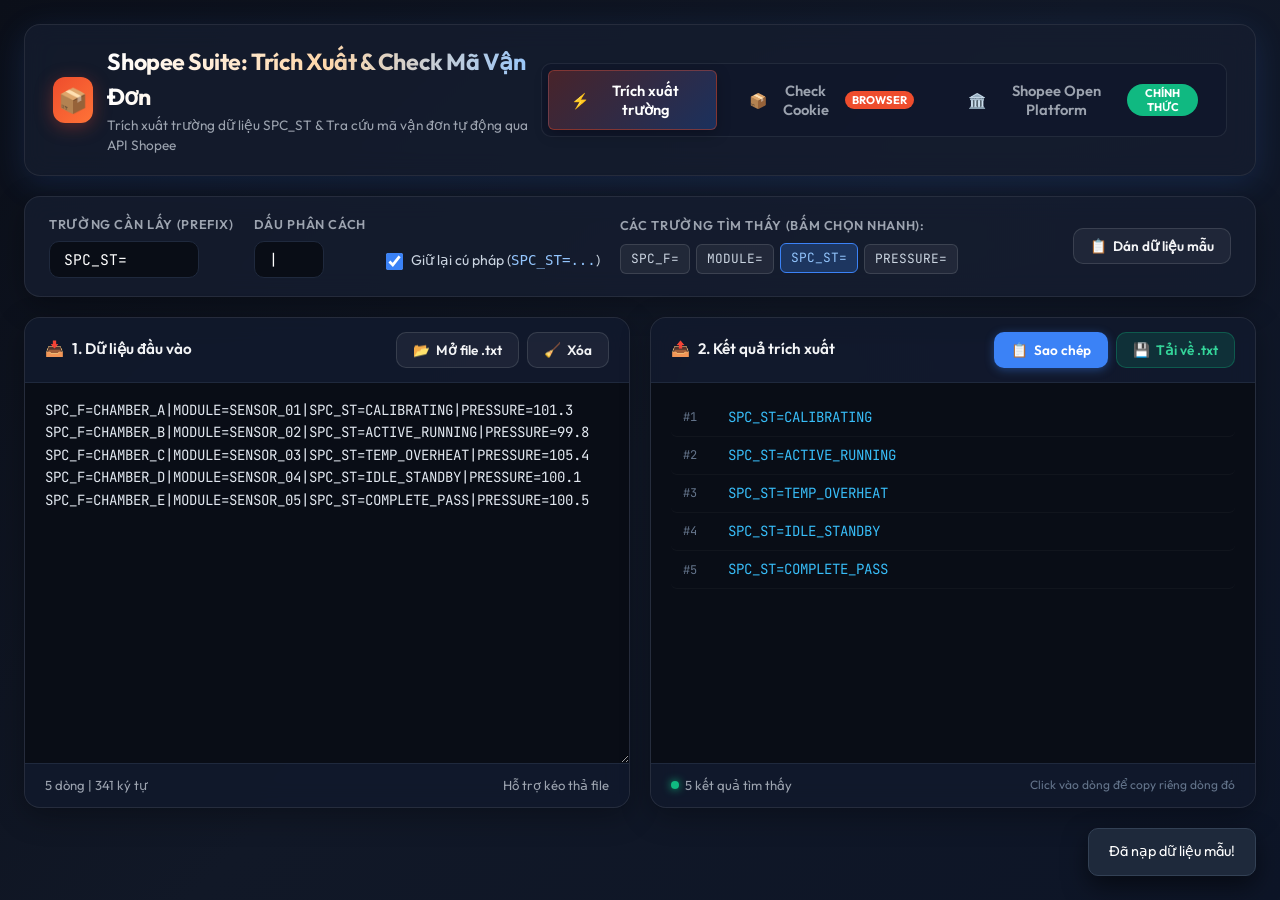
<file: duyanh_old_backup.html>
<!DOCTYPE html>
<html lang="vi">

<head>
    <meta charset="UTF-8">
    <meta name="viewport" content="width=device-width, initial-scale=1.0">
    <title>Shopee Data Tools & Mã Vận Đơn Checker</title>
    <link rel="preconnect" href="https://fonts.googleapis.com">
    <link rel="preconnect" href="https://fonts.gstatic.com" crossorigin>
    <link
        href="https://fonts.googleapis.com/css2?family=Outfit:wght@300;400;500;600;700&family=JetBrains+Mono:wght@400;500;600&display=swap"
        rel="stylesheet">
    <style>
        :root {
            --bg-gradient: linear-gradient(135deg, #0b0f19 0%, #111827 50%, #0d1527 100%);
            --card-bg: rgba(22, 30, 49, 0.75);
            --card-border: rgba(255, 255, 255, 0.08);
            --card-glow: rgba(59, 130, 246, 0.15);
            --primary: #3b82f6;
            --primary-hover: #2563eb;
            --primary-glow: rgba(59, 130, 246, 0.4);
            --shopee: #ee4d2d;
            --shopee-hover: #d73211;
            --shopee-glow: rgba(238, 77, 45, 0.35);
            --accent: #06b6d4;
            --success: #10b981;
            --warning: #f59e0b;
            --danger: #ef4444;
            --text-main: #f3f4f6;
            --text-muted: #9ca3af;
            --text-dim: #6b7280;
            --code-bg: #090d16;
            --border-subtle: #1f293d;
            --radius-lg: 16px;
            --radius-md: 10px;
            --radius-sm: 6px;
            --transition: all 0.25s cubic-bezier(0.16, 1, 0.3, 1);
        }

        * {
            box-sizing: border-box;
            margin: 0;
            padding: 0;
        }

        body {
            font-family: 'Outfit', sans-serif;
            background: var(--bg-gradient);
            color: var(--text-main);
            min-height: 100vh;
            display: flex;
            flex-direction: column;
            line-height: 1.5;
            padding: 24px;
        }

        .app-container {
            max-width: 1280px;
            width: 100%;
            margin: 0 auto;
            display: flex;
            flex-direction: column;
            gap: 20px;
        }

        /* Header */
        header {
            display: flex;
            justify-content: space-between;
            align-items: center;
            padding: 20px 28px;
            background: var(--card-bg);
            backdrop-filter: blur(12px);
            border: 1px solid var(--card-border);
            border-radius: var(--radius-lg);
            box-shadow: 0 8px 32px var(--card-glow);
        }

        .brand-title {
            display: flex;
            align-items: center;
            gap: 14px;
        }

        .brand-icon {
            width: 46px;
            height: 46px;
            background: linear-gradient(135deg, #ee4d2d, #ff7337);
            border-radius: 12px;
            display: flex;
            align-items: center;
            justify-content: center;
            font-size: 24px;
            box-shadow: 0 4px 18px var(--shopee-glow);
        }

        h1 {
            font-size: 1.45rem;
            font-weight: 700;
            letter-spacing: -0.02em;
            background: linear-gradient(90deg, #ffffff, #fed7aa, #93c5fd);
            -webkit-background-clip: text;
            -webkit-text-fill-color: transparent;
        }

        .brand-subtitle {
            font-size: 0.85rem;
            color: var(--text-muted);
        }

        /* Tab Switcher */
        .tab-bar {
            display: flex;
            gap: 10px;
            background: rgba(15, 23, 42, 0.6);
            padding: 6px;
            border-radius: var(--radius-md);
            border: 1px solid var(--card-border);
            width: fit-content;
        }

        .tab-btn {
            display: inline-flex;
            align-items: center;
            gap: 8px;
            padding: 10px 22px;
            border-radius: var(--radius-sm);
            border: none;
            background: transparent;
            color: var(--text-muted);
            font-family: inherit;
            font-size: 0.92rem;
            font-weight: 600;
            cursor: pointer;
            transition: var(--transition);
        }

        .tab-btn:hover {
            color: #fff;
            background: rgba(255, 255, 255, 0.05);
        }

        .tab-btn.active {
            background: linear-gradient(135deg, rgba(238, 77, 45, 0.25), rgba(59, 130, 246, 0.25));
            border: 1px solid rgba(238, 77, 45, 0.4);
            color: #fff;
            box-shadow: 0 4px 14px rgba(0, 0, 0, 0.25);
        }

        .tab-badge-new {
            background: var(--shopee);
            color: white;
            font-size: 0.7rem;
            padding: 2px 7px;
            border-radius: 999px;
            font-weight: 700;
            text-transform: uppercase;
        }

        /* Common Card */
        .card {
            background: var(--card-bg);
            backdrop-filter: blur(12px);
            border: 1px solid var(--card-border);
            border-radius: var(--radius-lg);
            box-shadow: 0 8px 30px rgba(0, 0, 0, 0.3);
        }

        /* Tab 1: Extractor Styles */
        .config-card {
            padding: 18px 24px;
            display: flex;
            flex-wrap: wrap;
            align-items: center;
            gap: 20px;
        }

        .config-group {
            display: flex;
            flex-direction: column;
            gap: 6px;
        }

        .config-label {
            font-size: 0.8rem;
            text-transform: uppercase;
            letter-spacing: 0.05em;
            color: var(--text-muted);
            font-weight: 600;
        }

        .input-field {
            background: var(--code-bg);
            border: 1px solid var(--border-subtle);
            border-radius: var(--radius-md);
            color: #fff;
            font-family: 'JetBrains Mono', monospace;
            font-size: 0.92rem;
            padding: 8px 14px;
            outline: none;
            transition: var(--transition);
        }

        .input-field:focus {
            border-color: var(--primary);
            box-shadow: 0 0 0 3px rgba(59, 130, 246, 0.25);
        }

        .detected-keys-wrap {
            display: flex;
            flex-direction: column;
            gap: 6px;
            flex: 1;
            min-width: 260px;
        }

        .key-chips-list {
            display: flex;
            flex-wrap: wrap;
            gap: 6px;
            min-height: 36px;
            align-items: center;
        }

        .key-chip {
            background: rgba(255, 255, 255, 0.06);
            border: 1px solid rgba(255, 255, 255, 0.12);
            border-radius: var(--radius-sm);
            color: #cbd5e1;
            padding: 4px 10px;
            font-family: 'JetBrains Mono', monospace;
            font-size: 0.8rem;
            cursor: pointer;
            transition: var(--transition);
            user-select: none;
        }

        .key-chip:hover,
        .key-chip.active {
            background: rgba(59, 130, 246, 0.25);
            border-color: var(--primary);
            color: #93c5fd;
            transform: translateY(-1px);
        }

        .workspace-grid {
            display: grid;
            grid-template-columns: 1fr 1fr;
            gap: 20px;
            min-height: 480px;
        }

        @media (max-width: 900px) {
            .workspace-grid {
                grid-template-columns: 1fr;
            }
        }

        .panel-card {
            display: flex;
            flex-direction: column;
            overflow: hidden;
        }

        .panel-header {
            display: flex;
            justify-content: space-between;
            align-items: center;
            padding: 14px 20px;
            border-bottom: 1px solid var(--border-subtle);
            background: rgba(15, 23, 42, 0.5);
        }

        .panel-title {
            font-size: 0.95rem;
            font-weight: 600;
            display: flex;
            align-items: center;
            gap: 8px;
        }

        .panel-actions {
            display: flex;
            align-items: center;
            gap: 8px;
        }

        .btn {
            display: inline-flex;
            align-items: center;
            gap: 6px;
            padding: 8px 16px;
            border-radius: var(--radius-md);
            font-size: 0.85rem;
            font-weight: 600;
            cursor: pointer;
            border: 1px solid transparent;
            transition: var(--transition);
            font-family: inherit;
        }

        .btn-secondary {
            background: rgba(255, 255, 255, 0.05);
            border-color: rgba(255, 255, 255, 0.12);
            color: var(--text-main);
        }

        .btn-secondary:hover {
            background: rgba(255, 255, 255, 0.1);
            border-color: rgba(255, 255, 255, 0.2);
        }

        .btn-primary {
            background: var(--primary);
            color: white;
            box-shadow: 0 2px 10px var(--primary-glow);
        }

        .btn-primary:hover {
            background: var(--primary-hover);
            box-shadow: 0 4px 16px var(--primary-glow);
            transform: translateY(-1px);
        }

        .btn-shopee {
            background: linear-gradient(135deg, #ee4d2d, #ff5722);
            color: white;
            box-shadow: 0 4px 14px var(--shopee-glow);
        }

        .btn-shopee:hover {
            background: linear-gradient(135deg, #d73211, #e64a19);
            box-shadow: 0 6px 20px var(--shopee-glow);
            transform: translateY(-1px);
        }

        .btn-danger {
            background: rgba(239, 68, 68, 0.15);
            border-color: rgba(239, 68, 68, 0.3);
            color: #f87171;
        }

        .btn-danger:hover {
            background: rgba(239, 68, 68, 0.25);
        }

        .btn-success {
            background: rgba(16, 185, 129, 0.15);
            border-color: rgba(16, 185, 129, 0.3);
            color: #34d399;
        }

        .btn-success:hover {
            background: rgba(16, 185, 129, 0.25);
        }

        .editor-wrapper {
            flex: 1;
            display: flex;
            flex-direction: column;
            position: relative;
        }

        textarea.code-area {
            width: 100%;
            height: 100%;
            min-height: 380px;
            padding: 16px 20px;
            background: var(--code-bg);
            border: none;
            color: #e2e8f0;
            font-family: 'JetBrains Mono', monospace;
            font-size: 0.88rem;
            line-height: 1.6;
            resize: vertical;
            outline: none;
        }

        textarea.code-area::placeholder {
            color: #475569;
        }

        .drop-overlay {
            position: absolute;
            top: 0;
            left: 0;
            right: 0;
            bottom: 0;
            background: rgba(15, 23, 42, 0.88);
            backdrop-filter: blur(4px);
            border: 2px dashed var(--primary);
            display: none;
            align-items: center;
            justify-content: center;
            flex-direction: column;
            gap: 12px;
            z-index: 10;
            color: #93c5fd;
            font-size: 1.1rem;
            font-weight: 500;
        }

        .drop-overlay.active {
            display: flex;
        }

        .results-view {
            flex: 1;
            padding: 16px 20px;
            background: var(--code-bg);
            overflow-y: auto;
            max-height: 480px;
        }

        .result-row {
            display: flex;
            align-items: center;
            padding: 8px 12px;
            border-radius: var(--radius-sm);
            border-bottom: 1px solid rgba(255, 255, 255, 0.03);
            font-family: 'JetBrains Mono', monospace;
            font-size: 0.88rem;
            color: #38bdf8;
            transition: var(--transition);
            cursor: pointer;
        }

        .result-row:hover {
            background: rgba(255, 255, 255, 0.04);
            color: #7dd3fc;
        }

        .result-index {
            width: 45px;
            color: #64748b;
            font-size: 0.75rem;
            user-select: none;
        }

        .result-val {
            flex: 1;
            word-break: break-all;
        }

        .empty-state {
            display: flex;
            flex-direction: column;
            align-items: center;
            justify-content: center;
            height: 100%;
            min-height: 250px;
            color: var(--text-dim);
            gap: 12px;
            text-align: center;
        }

        .empty-icon {
            font-size: 40px;
            opacity: 0.4;
        }

        .status-bar {
            display: flex;
            justify-content: space-between;
            align-items: center;
            padding: 12px 20px;
            background: rgba(15, 23, 42, 0.7);
            border-top: 1px solid var(--border-subtle);
            font-size: 0.82rem;
            color: var(--text-muted);
        }

        .status-badge {
            display: inline-flex;
            align-items: center;
            gap: 6px;
        }

        .status-dot {
            width: 8px;
            height: 8px;
            border-radius: 50%;
            background: var(--success);
            box-shadow: 0 0 8px var(--success);
        }

        /* Tab 2: Shopee Tracker Styles */
        .shopee-layout {
            display: flex;
            flex-direction: column;
            gap: 20px;
        }

        .stats-row {
            display: grid;
            grid-template-columns: repeat(auto-fit, minmax(200px, 1fr));
            gap: 16px;
        }

        .stat-card {
            background: var(--card-bg);
            border: 1px solid var(--card-border);
            border-radius: var(--radius-md);
            padding: 16px 20px;
            display: flex;
            align-items: center;
            gap: 14px;
        }

        .stat-icon {
            width: 42px;
            height: 42px;
            border-radius: 10px;
            display: flex;
            align-items: center;
            justify-content: center;
            font-size: 20px;
        }

        .stat-value {
            font-size: 1.4rem;
            font-weight: 700;
            color: #fff;
        }

        .stat-label {
            font-size: 0.8rem;
            color: var(--text-muted);
            text-transform: uppercase;
            letter-spacing: 0.04em;
        }

        /* Progress bar */
        .progress-box {
            background: var(--card-bg);
            border: 1px solid var(--card-border);
            border-radius: var(--radius-md);
            padding: 14px 20px;
            display: none;
            flex-direction: column;
            gap: 8px;
        }

        .progress-header {
            display: flex;
            justify-content: space-between;
            font-size: 0.85rem;
            color: var(--text-muted);
        }

        .progress-track {
            width: 100%;
            height: 8px;
            background: rgba(255, 255, 255, 0.08);
            border-radius: 999px;
            overflow: hidden;
        }

        .progress-fill {
            height: 100%;
            width: 0%;
            background: linear-gradient(90deg, #ee4d2d, #3b82f6);
            border-radius: 999px;
            transition: width 0.3s ease;
        }

        /* Table */
        .table-container {
            background: var(--code-bg);
            border-radius: 0 0 var(--radius-lg) var(--radius-lg);
            overflow-x: auto;
            max-height: 520px;
        }

        table.data-table {
            width: 100%;
            border-collapse: collapse;
            text-align: left;
            font-size: 0.88rem;
        }

        table.data-table th {
            background: rgba(15, 23, 42, 0.9);
            padding: 12px 16px;
            color: var(--text-muted);
            font-weight: 600;
            text-transform: uppercase;
            font-size: 0.78rem;
            letter-spacing: 0.05em;
            border-bottom: 1px solid var(--border-subtle);
            position: sticky;
            top: 0;
            z-index: 2;
        }

        table.data-table td {
            padding: 12px 16px;
            border-bottom: 1px solid rgba(255, 255, 255, 0.04);
            color: #cbd5e1;
            font-family: 'JetBrains Mono', monospace;
            font-size: 0.84rem;
        }

        table.data-table tr:hover {
            background: rgba(255, 255, 255, 0.03);
        }

        .tracking-badge {
            display: inline-flex;
            align-items: center;
            gap: 6px;
            background: rgba(6, 182, 212, 0.12);
            border: 1px solid rgba(6, 182, 212, 0.3);
            color: #38bdf8;
            padding: 4px 10px;
            border-radius: var(--radius-sm);
            font-weight: 600;
        }

        .tracking-badge.found {
            background: rgba(16, 185, 129, 0.15);
            border-color: rgba(16, 185, 129, 0.4);
            color: #34d399;
        }

        .carrier-tag {
            background: rgba(255, 255, 255, 0.06);
            padding: 2px 8px;
            border-radius: 4px;
            font-size: 0.78rem;
            color: #94a3b8;
        }

        .status-pill {
            display: inline-block;
            padding: 3px 9px;
            border-radius: 999px;
            font-size: 0.75rem;
            font-weight: 500;
        }

        .status-pill.success {
            background: rgba(16, 185, 129, 0.15);
            color: #34d399;
        }

        .status-pill.warning {
            background: rgba(245, 158, 11, 0.15);
            color: #fbbf24;
        }

        .status-pill.danger {
            background: rgba(239, 68, 68, 0.15);
            color: #f87171;
        }

        .btn-copy-mini {
            background: transparent;
            border: none;
            color: #94a3b8;
            cursor: pointer;
            padding: 2px 4px;
            border-radius: 4px;
            transition: var(--transition);
        }

        .btn-copy-mini:hover {
            color: #38bdf8;
            background: rgba(255, 255, 255, 0.08);
        }

        /* Toast */
        .toast {
            position: fixed;
            bottom: 24px;
            right: 24px;
            background: #1e293b;
            border: 1px solid #334155;
            color: white;
            padding: 12px 20px;
            border-radius: var(--radius-md);
            box-shadow: 0 10px 25px rgba(0, 0, 0, 0.5);
            display: flex;
            align-items: center;
            gap: 10px;
            font-size: 0.9rem;
            transform: translateY(100px);
            opacity: 0;
            transition: all 0.3s cubic-bezier(0.16, 1, 0.3, 1);
            z-index: 100;
        }

        .toast.show {
            transform: translateY(0);
            opacity: 1;
        }
    </style>
</head>

<body>

    <div class="app-container">
        <!-- Header -->
        <header>
            <div class="brand-title">
                <div class="brand-icon">📦</div>
                <div>
                    <h1>Shopee Suite: Trích Xuất & Check Mã Vận Đơn</h1>
                    <p class="brand-subtitle">Trích xuất trường dữ liệu SPC_ST & Tra cứu mã vận đơn tự động qua API
                        Shopee</p>
                </div>
            </div>

            <!-- Tab Switcher -->
            <div class="tab-bar">
                <button id="tabBtn1" class="tab-btn active" onclick="switchTab('extractor')">
                    <span>⚡</span> Trích xuất trường
                </button>
                <button id="tabBtn2" class="tab-btn" onclick="switchTab('tracker')">
                    <span>📦</span> Check Cookie <span class="tab-badge-new">Browser</span>
                </button>
                <button id="tabBtn3" class="tab-btn" onclick="switchTab('openplatform')">
                    <span>🏛️</span> Shopee Open Platform <span class="tab-badge-new" style="background:#10b981;">Chính
                        Thức</span>
                </button>
            </div>
        </header>

        <!-- ================= TAB 1: EXTRACTOR ================= -->
        <div id="tabContent1" style="display: flex; flex-direction: column; gap: 20px;">
            <!-- Config & Key Selector -->
            <div class="card config-card">
                <div class="config-group">
                    <label class="config-label" for="prefixInput">Trường cần lấy (Prefix)</label>
                    <input type="text" id="prefixInput" class="input-field" value="SPC_ST=" style="width: 150px;">
                </div>

                <div class="config-group">
                    <label class="config-label" for="delimInput">Dấu phân cách</label>
                    <input type="text" id="delimInput" class="input-field" value="|" style="width: 70px;">
                </div>

                <div class="config-group"
                    style="display:flex; flex-direction:row; align-items:center; gap:8px; margin-top: auto; padding-bottom: 6px;">
                    <label
                        style="display:flex; align-items:center; gap:8px; cursor:pointer; font-size: 0.88rem; color:#cbd5e1; user-select:none;">
                        <input type="checkbox" id="keepPrefixCheck" checked
                            style="width:17px; height:17px; accent-color: var(--primary); cursor:pointer;">
                        <span>Giữ lại cú pháp (<code style="color:#93c5fd;">SPC_ST=...</code>)</span>
                    </label>
                </div>

                <div class="detected-keys-wrap">
                    <label class="config-label">Các trường tìm thấy (Bấm chọn nhanh):</label>
                    <div id="keyChips" class="key-chips-list">
                        <span style="color: #64748b; font-size: 0.8rem; font-style: italic;">Chưa có dữ liệu...</span>
                    </div>
                </div>

                <div style="margin-left: auto;">
                    <button id="btnSample" class="btn btn-secondary">
                        <span>📋</span> Dán dữ liệu mẫu
                    </button>
                </div>
            </div>

            <!-- Workspace Panels -->
            <div class="workspace-grid">
                <!-- Input Panel -->
                <div class="card panel-card" id="dropArea">
                    <div class="panel-header">
                        <div class="panel-title">
                            <span>📥</span> 1. Dữ liệu đầu vào
                        </div>
                        <div class="panel-actions">
                            <input type="file" id="filePicker" accept=".txt,.log,.csv" style="display: none;">
                            <button id="btnUpload" class="btn btn-secondary">
                                <span>📂</span> Mở file .txt
                            </button>
                            <button id="btnClear" class="btn btn-secondary">
                                <span>🧹</span> Xóa
                            </button>
                        </div>
                    </div>

                    <div class="editor-wrapper">
                        <textarea id="inputText" class="code-area" placeholder="Dán nội dung có dạng:
SPC_F=ABC01|STATUS=OK|SPC_ST=VAL_123|TEMP=42
hoặc kéo thả file data.txt vào đây..."></textarea>

                        <div id="dropOverlay" class="drop-overlay">
                            <span style="font-size: 36px;">📂</span>
                            <span>Thả file .txt hoặc .log vào đây để mở</span>
                        </div>
                    </div>

                    <div class="status-bar">
                        <span id="inputStats">0 dòng | 0 ký tự</span>
                        <span>Hỗ trợ kéo thả file</span>
                    </div>
                </div>

                <!-- Output Panel -->
                <div class="card panel-card">
                    <div class="panel-header">
                        <div class="panel-title">
                            <span>📤</span> 2. Kết quả trích xuất
                        </div>
                        <div class="panel-actions">
                            <button id="btnCopy" class="btn btn-primary">
                                <span>📋</span> Sao chép
                            </button>
                            <button id="btnDownload" class="btn btn-success">
                                <span>💾</span> Tải về .txt
                            </button>
                        </div>
                    </div>

                    <div class="results-view" id="resultsView">
                        <div class="empty-state">
                            <div class="empty-icon">🔍</div>
                            <p>Chưa có dữ liệu trích xuất.<br>Hãy nhập nội dung hoặc bấm <strong>"Dán dữ liệu
                                    mẫu"</strong> ở trên.
                            </p>
                        </div>
                    </div>

                    <div class="status-bar">
                        <span class="status-badge">
                            <span class="status-dot"></span>
                            <span id="outputStats">0 kết quả</span>
                        </span>
                        <span style="font-size: 0.75rem; color: #64748b;">Click vào dòng để copy riêng dòng đó</span>
                    </div>
                </div>
            </div>
        </div>

        <!-- ================= TAB 2: SHOPEE TRACKING CHECKER ================= -->
        <div id="tabContent2" class="shopee-layout" style="display: none;">
            <!-- Top Stats Bar -->
            <div class="stats-row">
                <div class="stat-card">
                    <div class="stat-icon" style="background: rgba(59, 130, 246, 0.15); color: #60a5fa;">👥</div>
                    <div>
                        <div id="statTotalAccounts" class="stat-value">0</div>
                        <div class="stat-label">Tổng tài khoản</div>
                    </div>
                </div>

                <div class="stat-card">
                    <div class="stat-icon" style="background: rgba(16, 185, 129, 0.15); color: #34d399;">📦</div>
                    <div>
                        <div id="statFoundTracking" class="stat-value">0</div>
                        <div class="stat-label">Có Mã Vận Đơn</div>
                    </div>
                </div>

                <div class="stat-card">
                    <div class="stat-icon" style="background: rgba(245, 158, 11, 0.15); color: #fbbf24;">📑</div>
                    <div>
                        <div id="statTotalOrders" class="stat-value">0</div>
                        <div class="stat-label">Tổng số đơn hàng</div>
                    </div>
                </div>

                <div class="stat-card">
                    <div class="stat-icon" style="background: rgba(239, 68, 68, 0.15); color: #f87171;">⚠️</div>
                    <div>
                        <div id="statAuthFailed" class="stat-value">0</div>
                        <div class="stat-label">Cookie lỗi / Hết hạn</div>
                    </div>
                </div>
            </div>

            <!-- Input and Action Card -->
            <div class="card panel-card">
                <div class="panel-header">
                    <div class="panel-title">
                        <span>🔑</span> Danh sách tài khoản Shopee (Nhập chuỗi chứa SPC_ST= hoặc dạng cookie)
                    </div>
                    <div class="panel-actions">
                        <input type="file" id="shopeeFilePicker" accept=".txt,.log,.csv" style="display: none;">
                        <button id="btnShopeeUpload" class="btn btn-secondary">
                            <span>📂</span> Mở file tài khoản
                        </button>
                        <button id="btnShopeeSample" class="btn btn-secondary">
                            <span>📋</span> Dán mẫu
                        </button>
                        <button id="btnShopeeClear" class="btn btn-secondary">
                            <span>🧹</span> Xóa
                        </button>
                    </div>
                </div>

                <div
                    style="padding: 16px 20px; background: var(--code-bg); border-bottom: 1px solid var(--border-subtle);">
                    <textarea id="shopeeAccountsInput" class="code-area" style="min-height: 130px; height: 130px;"
                        placeholder="Dán danh sách tài khoản (mỗi dòng 1 tài khoản). Hỗ trợ các định dạng:
SPC_F=...|SPC_U=...|SPC_ST=123456abcdef...
hoặc:
SPC_ST=123456abcdef..."></textarea>
                </div>

                <div
                    style="padding: 14px 20px; display: flex; flex-wrap: wrap; align-items: center; justify-content: space-between; gap: 12px; background: rgba(15, 23, 42, 0.4);">
                    <div style="display: flex; align-items: center; gap: 15px;">
                        <button id="btnStartCheck" class="btn btn-shopee"
                            style="font-size: 0.95rem; padding: 10px 22px;">
                            <span>🚀</span> BẮT ĐẦU CHECK MÃ VẬN ĐƠN
                        </button>
                        <button id="btnStopCheck" class="btn btn-danger" style="display: none;">
                            <span>⏹️</span> Dừng lại
                        </button>
                        <span id="shopeeStatusText" style="font-size: 0.85rem; color: var(--text-muted);">Sẵn sàng tra
                            cứu</span>
                    </div>

                    <div style="display: flex; align-items: center; gap: 10px;">
                        <button id="btnCopyAllTracking" class="btn btn-primary">
                            <span>📋</span> Copy tất cả mã vận đơn
                        </button>
                        <button id="btnDownloadTrackingTxt" class="btn btn-secondary">
                            <span>💾</span> Tải file .txt
                        </button>
                        <button id="btnExportCSV" class="btn btn-success">
                            <span>📊</span> Xuất file CSV
                        </button>
                    </div>
                </div>

                <!-- Progress bar -->
                <div id="progressBox" class="progress-box">
                    <div class="progress-header">
                        <span id="progressText">Đang xử lý 0 / 0</span>
                        <span id="progressPercent">0%</span>
                    </div>
                    <div class="progress-track">
                        <div id="progressFill" class="progress-fill"></div>
                    </div>
                </div>

                <!-- Guidance Banner for WAF & Cookie Info -->
                <div
                    style="margin: 14px 20px; padding: 14px 18px; background: rgba(59, 130, 246, 0.08); border: 1px solid rgba(59, 130, 246, 0.25); border-radius: var(--radius-md); font-size: 0.85rem; line-height: 1.6;">
                    <div
                        style="display: flex; align-items: center; justify-content: space-between; margin-bottom: 6px;">
                        <strong style="color: #93c5fd; display: flex; align-items: center; gap: 6px;">
                            <span>💡</span> Lưu ý quan trọng về Cookie Shopee & Lỗi WAF 90309999:
                        </strong>
                        <button id="btnCopyConsoleScript" class="btn btn-secondary"
                            style="font-size: 0.78rem; padding: 4px 10px;">
                            <span>⚡</span> Copy mã Console F12 (100% không bị chặn)
                        </button>
                    </div>
                    <p style="color: #cbd5e1; margin-bottom: 4px;">
                        Shopee áp dụng hệ thống bảo mật WAF tự động chặn truy vấn danh sách đơn hàng nếu gọi từ script
                        ngoài (trả về
                        mã <code>90309999</code> yêu cầu Captcha hoặc thiếu <code>SPC_F</code> đi kèm).
                    </p>
                    <div style="color: #94a3b8; font-size: 0.8rem;">
                        <strong>Cách giải quyết:</strong>
                        (1) Nhập chuỗi cookie đầy đủ có chứa <code>SPC_F=...|SPC_U=...|SPC_ST=...</code> từ tool tài
                        khoản.
                        (2) Hoặc bấm <strong>"Copy mã Console F12"</strong> ở trên, mở Shopee trên trình duyệt -> ấn F12
                        Console ->
                        Dán vào -> Enter để quét trực tiếp toàn bộ mã vận đơn và tự gửi về bảng này!
                    </div>
                </div>
            </div>

            <!-- Results Table Card -->
            <div class="card panel-card">
                <div class="panel-header">
                    <div class="panel-title">
                        <span>📋</span> Bảng kết quả mã vận đơn Shopee
                    </div>
                    <span style="font-size: 0.8rem; color: var(--text-muted);">Tự động cập nhật thời gian thực theo từng
                        tài
                        khoản</span>
                </div>

                <div class="table-container">
                    <table class="data-table" id="trackingTable">
                        <thead>
                            <tr>
                                <th style="width: 50px;">#</th>
                                <th style="width: 170px;">Tài khoản (SPC_ST)</th>
                                <th style="width: 160px;">Mã đơn hàng</th>
                                <th style="min-width: 220px;">MÃ VẬN ĐƠN</th>
                                <th style="width: 160px;">Đơn vị vận chuyển</th>
                                <th style="width: 180px;">Trạng thái đơn</th>
                                <th style="width: 180px;">Kết quả kết nối API</th>
                            </tr>
                        </thead>
                        <tbody id="trackingTableBody">
                            <tr>
                                <td colspan="7" style="text-align: center; padding: 40px; color: #64748b;">
                                    Chưa có dữ liệu kiểm tra. Hãy nhập danh sách tài khoản và bấm <strong>"BẮT ĐẦU CHECK
                                        MÃ VẬN
                                        ĐƠN"</strong>.
                                </td>
                            </tr>
                        </tbody>
                    </table>
                </div>
            </div>
        </div>

        <!-- ================= TAB 3: SHOPEE OPEN PLATFORM (OFFICIAL) ================= -->
        <div id="tabContent3" style="display: none; flex-direction: column; gap: 20px;">

            <!-- Top Overview Row -->
            <div class="stats-row">
                <div class="stat-card">
                    <div class="stat-icon" style="background: rgba(16, 185, 129, 0.15); color: #34d399;">🔑</div>
                    <div>
                        <div id="openStatPartnerId" class="stat-value" style="font-size: 1.15rem;">Chưa cấu hình</div>
                        <div class="stat-label">Partner ID</div>
                    </div>
                </div>

                <div class="stat-card">
                    <div class="stat-icon" style="background: rgba(59, 130, 246, 0.15); color: #60a5fa;">🏪</div>
                    <div>
                        <div id="openStatShopId" class="stat-value" style="font-size: 1.15rem;">Chưa liên kết</div>
                        <div class="stat-label">Shop ID ủy quyền</div>
                    </div>
                </div>

                <div class="stat-card">
                    <div class="stat-icon" style="background: rgba(245, 158, 11, 0.15); color: #fbbf24;">⏳</div>
                    <div>
                        <div id="openStatTokenStatus" class="stat-value" style="font-size: 1.15rem;">Chưa có Token</div>
                        <div class="stat-label">Hạn Access Token</div>
                    </div>
                </div>

                <div class="stat-card">
                    <div class="stat-icon" style="background: rgba(238, 77, 45, 0.15); color: #ee4d2d;">📡</div>
                    <div>
                        <div id="openStatWebhookCount" class="stat-value" style="font-size: 1.15rem;">0 sự kiện</div>
                        <div class="stat-label">Webhook nhận tự động</div>
                    </div>
                </div>
            </div>

            <!-- Step 1 & Step 2 Grid -->
            <div style="display: grid; grid-template-columns: 1fr 1fr; gap: 20px;">
                <!-- Step 1: Partner Config -->
                <div class="card panel-card">
                    <div class="panel-header">
                        <div class="panel-title">
                            <span>⚙️</span> Bước 1: Cấu hình Đối tác (Partner Info)
                        </div>
                        <span style="font-size: 0.8rem; color: #94a3b8;">Shopee Open Platform</span>
                    </div>
                    <div
                        style="padding: 18px 20px; display: flex; flex-direction: column; gap: 14px; background: var(--code-bg);">
                        <div class="config-group">
                            <label class="config-label">Partner ID (Mã đối tác):</label>
                            <input type="number" id="openPartnerIdInput" class="input-field"
                                placeholder="Ví dụ: 1234567">
                        </div>

                        <div class="config-group">
                            <label class="config-label">Partner Key (Khóa bí mật HMAC-SHA256):</label>
                            <input type="password" id="openPartnerKeyInput" class="input-field"
                                placeholder="Nhập Partner Key của bạn">
                        </div>

                        <div class="config-group">
                            <label class="config-label">Môi trường kết nối:</label>
                            <select id="openEnvSelect" class="input-field">
                                <option value="sandbox">Sandbox Test (partner.test-stable.shopeemobile.com)</option>
                                <option value="production">Production Live (partner.shopeemobile.com)</option>
                            </select>
                        </div>

                        <button id="btnSaveOpenConfig" class="btn btn-primary"
                            style="margin-top: 6px; width: fit-content;">
                            <span>💾</span> Lưu cấu hình Partner
                        </button>
                    </div>
                </div>

                <!-- Step 2: OAuth 2.0 Auth -->
                <div class="card panel-card">
                    <div class="panel-header">
                        <div class="panel-title">
                            <span>🔐</span> Bước 2: Ủy quyền Shop (OAuth 2.0)
                        </div>
                        <span style="font-size: 0.8rem; color: #94a3b8;">Cấp quyền đọc Đơn & Vận đơn</span>
                    </div>
                    <div
                        style="padding: 18px 20px; display: flex; flex-direction: column; gap: 14px; background: var(--code-bg);">
                        <div>
                            <label class="config-label" style="margin-bottom: 6px; display: block;">1. Mở trang đăng
                                nhập Shopee để
                                chủ shop cấp quyền:</label>
                            <button id="btnOpenAuthUrl" class="btn btn-shopee">
                                <span>🔗</span> Mở link Ủy Quyền Shop (Shopee Auth)
                            </button>
                        </div>

                        <div style="display: grid; grid-template-columns: 2fr 1fr; gap: 10px;">
                            <div class="config-group">
                                <label class="config-label">Authorization Code:</label>
                                <input type="text" id="openCodeInput" class="input-field"
                                    placeholder="Code sau khi chuyển hướng">
                            </div>
                            <div class="config-group">
                                <label class="config-label">Shop ID:</label>
                                <input type="number" id="openShopIdInput" class="input-field" placeholder="Shop ID">
                            </div>
                        </div>

                        <div style="display: flex; gap: 10px; margin-top: 4px;">
                            <button id="btnExchangeToken" class="btn btn-success">
                                <span>⚡</span> Đổi Code Lấy Token
                            </button>
                            <button id="btnRefreshToken" class="btn btn-secondary">
                                <span>🔄</span> Làm mới Access Token
                            </button>
                        </div>
                    </div>
                </div>
            </div>

            <!-- Step 3: Orders & Logistics API -->
            <div class="card panel-card">
                <div class="panel-header">
                    <div class="panel-title">
                        <span>📦</span> Bước 3: Tra cứu Đơn hàng & Mã Vận Đơn (Official Open APIs)
                    </div>
                    <div class="panel-actions">
                        <button id="btnFetchOpenOrders" class="btn btn-shopee">
                            <span>🚀</span> Gọi API Lấy Đơn & Mã Vận Đơn
                        </button>
                    </div>
                </div>

                <div class="table-container">
                    <table class="data-table" id="openOrdersTable">
                        <thead>
                            <tr>
                                <th style="width: 50px;">#</th>
                                <th style="width: 180px;">Mã đơn hàng (Order SN)</th>
                                <th style="min-width: 220px;">MÃ VẬN ĐƠN (Tracking No)</th>
                                <th style="width: 170px;">Đơn vị vận chuyển</th>
                                <th style="width: 160px;">Trạng thái đơn</th>
                                <th style="width: 140px;">Tổng tiền</th>
                            </tr>
                        </thead>
                        <tbody id="openOrdersTableBody">
                            <tr>
                                <td colspan="6" style="text-align: center; padding: 35px; color: #64748b;">
                                    Bấm nút <strong>"Gọi API Lấy Đơn & Mã Vận Đơn"</strong> để tải dữ liệu trực tiếp từ
                                    Shopee Open
                                    Platform.
                                </td>
                            </tr>
                        </tbody>
                    </table>
                </div>
            </div>

            <!-- Step 4: Webhook Monitor -->
            <div class="card panel-card">
                <div class="panel-header">
                    <div class="panel-title">
                        <span>📡</span> Bước 4: Giám sát Webhook Push Thời Gian Thực (Nhận mã tự động)
                    </div>
                    <div class="panel-actions">
                        <button id="btnSimulateWebhook" class="btn btn-secondary" style="font-size: 0.78rem;">
                            <span>⚡</span> Bắn thử Webhook mẫu
                        </button>
                        <button id="btnRefreshWebhooks" class="btn btn-secondary">
                            <span>🔄</span> Làm mới nhật ký
                        </button>
                    </div>
                </div>

                <div
                    style="padding: 10px 20px; background: rgba(15, 23, 42, 0.6); border-bottom: 1px solid var(--border-subtle); font-size: 0.82rem; color: #94a3b8; display: flex; justify-content: space-between; align-items: center;">
                    <span>URL Webhook của bạn để điền vào Shopee Console: <code
                            style="color: #38bdf8;">http://localhost:8080/webhook/shopee</code></span>
                    <span style="color: #34d399;">● Đang lắng nghe tự động</span>
                </div>

                <div class="table-container" style="max-height: 280px;">
                    <table class="data-table">
                        <thead>
                            <tr>
                                <th style="width: 60px;">Mã</th>
                                <th style="width: 170px;">Thời gian</th>
                                <th style="width: 190px;">Sự kiện (Event)</th>
                                <th style="width: 120px;">Shop ID</th>
                                <th>Nội dung thông báo (Mã vận đơn / Trạng thái)</th>
                            </tr>
                        </thead>
                        <tbody id="webhookTableBody">
                            <tr>
                                <td colspan="5" style="text-align: center; padding: 25px; color: #64748b;">
                                    Chưa có sự kiện webhook nào được nhận.
                                </td>
                            </tr>
                        </tbody>
                    </table>
                </div>
            </div>

        </div>
    </div>

    <div id="toast" class="toast">Đã sao chép vào clipboard!</div>

    <script>
        // ================= TAB NAVIGATION =================
        function switchTab(tab) {
            const tabBtn1 = document.getElementById('tabBtn1');
            const tabBtn2 = document.getElementById('tabBtn2');
            const tabBtn3 = document.getElementById('tabBtn3');
            const tabContent1 = document.getElementById('tabContent1');
            const tabContent2 = document.getElementById('tabContent2');
            const tabContent3 = document.getElementById('tabContent3');

            [tabBtn1, tabBtn2, tabBtn3].forEach(b => b.classList.remove('active'));
            [tabContent1, tabContent2, tabContent3].forEach(c => c.style.display = 'none');

            if (tab === 'extractor') {
                tabBtn1.classList.add('active');
                tabContent1.style.display = 'flex';
            } else if (tab === 'tracker') {
                tabBtn2.classList.add('active');
                tabContent2.style.display = 'flex';
            } else if (tab === 'openplatform') {
                tabBtn3.classList.add('active');
                tabContent3.style.display = 'flex';
                loadOpenConfig();
                loadWebhooks();
            }
        }

        function showToast(msg) {
            const toast = document.getElementById('toast');
            toast.textContent = msg;
            toast.classList.add('show');
            setTimeout(() => toast.classList.remove('show'), 2400);
        }

        // ================= TAB 1: EXTRACTOR LOGIC =================
        const inputText = document.getElementById('inputText');
        const prefixInput = document.getElementById('prefixInput');
        const delimInput = document.getElementById('delimInput');
        const keepPrefixCheck = document.getElementById('keepPrefixCheck');
        const keyChips = document.getElementById('keyChips');
        const resultsView = document.getElementById('resultsView');
        const inputStats = document.getElementById('inputStats');
        const outputStats = document.getElementById('outputStats');
        const btnSample = document.getElementById('btnSample');
        const btnClear = document.getElementById('btnClear');
        const btnUpload = document.getElementById('btnUpload');
        const filePicker = document.getElementById('filePicker');
        const btnCopy = document.getElementById('btnCopy');
        const btnDownload = document.getElementById('btnDownload');
        const dropArea = document.getElementById('dropArea');
        const dropOverlay = document.getElementById('dropOverlay');

        let currentResults = [];

        const SAMPLE_EXTRACTOR = `SPC_F=CHAMBER_A|MODULE=SENSOR_01|SPC_ST=CALIBRATING|PRESSURE=101.3
SPC_F=CHAMBER_B|MODULE=SENSOR_02|SPC_ST=ACTIVE_RUNNING|PRESSURE=99.8
SPC_F=CHAMBER_C|MODULE=SENSOR_03|SPC_ST=TEMP_OVERHEAT|PRESSURE=105.4
SPC_F=CHAMBER_D|MODULE=SENSOR_04|SPC_ST=IDLE_STANDBY|PRESSURE=100.1
SPC_F=CHAMBER_E|MODULE=SENSOR_05|SPC_ST=COMPLETE_PASS|PRESSURE=100.5`;

        function scanKeys(text, delimiter) {
            const keys = new Set();
            const lines = text.split('\n').slice(0, 50);
            lines.forEach(line => {
                const parts = line.split(delimiter);
                parts.forEach(p => {
                    const idx = p.indexOf('=');
                    if (idx > 0) {
                        keys.add(p.substring(0, idx + 1));
                    }
                });
            });
            return Array.from(keys);
        }

        function renderKeyChips(keys) {
            if (keys.length === 0) {
                keyChips.innerHTML = '<span style="color: #64748b; font-size: 0.8rem; font-style: italic;">Chưa phát hiện trường nào</span>';
                return;
            }
            keyChips.innerHTML = '';
            const currentPrefix = prefixInput.value;

            keys.forEach(k => {
                const chip = document.createElement('div');
                chip.className = `key-chip ${k === currentPrefix ? 'active' : ''}`;
                chip.textContent = k;
                chip.addEventListener('click', () => {
                    prefixInput.value = k;
                    document.querySelectorAll('.key-chip').forEach(c => c.classList.remove('active'));
                    chip.classList.add('active');
                    processExtraction();
                });
                keyChips.appendChild(chip);
            });
        }

        function processExtraction() {
            const text = inputText.value;
            const delimiter = delimInput.value;
            const prefix = prefixInput.value;
            const keepPrefix = keepPrefixCheck.checked;

            const lines = text.split('\n');
            const nonEmptyLines = lines.filter(l => l.trim().length > 0);
            inputStats.textContent = `${nonEmptyLines.length} dòng | ${text.length} ký tự`;

            const keys = scanKeys(text, delimiter || '|');
            renderKeyChips(keys);

            currentResults = [];

            if (!text.trim() || !prefix) {
                resultsView.innerHTML = `
          <div class="empty-state">
            <div class="empty-icon">🔍</div>
            <p>Vui lòng nhập dữ liệu hoặc chọn trường cần lấy.</p>
          </div>
        `;
                outputStats.textContent = '0 kết quả';
                return;
            }

            nonEmptyLines.forEach(line => {
                const parts = delimiter ? line.split(delimiter) : [line];
                parts.forEach(part => {
                    const trimmedPart = part.trim();
                    if (trimmedPart.startsWith(prefix)) {
                        const val = keepPrefix ? trimmedPart : trimmedPart.substring(prefix.length);
                        currentResults.push(val);
                    }
                });
            });

            outputStats.textContent = `${currentResults.length} kết quả tìm thấy`;

            if (currentResults.length === 0) {
                resultsView.innerHTML = `
          <div class="empty-state">
            <div class="empty-icon">⚠️</div>
            <p>Không tìm thấy mục nào bắt đầu với tiền tố: <strong>${prefix}</strong></p>
          </div>
        `;
                return;
            }

            resultsView.innerHTML = '';
            currentResults.forEach((val, idx) => {
                const row = document.createElement('div');
                row.className = 'result-row';
                row.title = 'Bấm để copy giá trị này';

                const indexSpan = document.createElement('span');
                indexSpan.className = 'result-index';
                indexSpan.textContent = `#${idx + 1}`;

                const valSpan = document.createElement('span');
                valSpan.className = 'result-val';
                valSpan.textContent = val;

                row.appendChild(indexSpan);
                row.appendChild(valSpan);

                row.addEventListener('click', () => {
                    navigator.clipboard.writeText(val);
                    showToast(`Đã chép: "${val}"`);
                });

                resultsView.appendChild(row);
            });
        }

        inputText.addEventListener('input', processExtraction);
        prefixInput.addEventListener('input', processExtraction);
        delimInput.addEventListener('input', processExtraction);
        keepPrefixCheck.addEventListener('change', processExtraction);

        btnSample.addEventListener('click', () => {
            inputText.value = SAMPLE_EXTRACTOR;
            prefixInput.value = 'SPC_ST=';
            processExtraction();
            showToast('Đã nạp dữ liệu mẫu!');
        });

        btnClear.addEventListener('click', () => {
            inputText.value = '';
            processExtraction();
            showToast('Đã xóa dữ liệu đầu vào');
        });

        btnCopy.addEventListener('click', () => {
            if (currentResults.length === 0) {
                showToast('Không có kết quả nào để sao chép!');
                return;
            }
            navigator.clipboard.writeText(currentResults.join('\n'));
            showToast(`Đã sao chép ${currentResults.length} dòng kết quả!`);
        });

        btnDownload.addEventListener('click', () => {
            if (currentResults.length === 0) {
                showToast('Không có kết quả để tải về!');
                return;
            }
            const blob = new Blob([currentResults.join('\n')], { type: 'text/plain;charset=utf-8' });
            const url = URL.createObjectURL(blob);
            const a = document.createElement('a');
            a.href = url;
            a.download = `extracted_results.txt`;
            a.click();
            URL.revokeObjectURL(url);
            showToast('Đã tải file kết quả!');
        });

        btnUpload.addEventListener('click', () => filePicker.click());
        filePicker.addEventListener('change', (e) => {
            const file = e.target.files[0];
            if (!file) return;
            const reader = new FileReader();
            reader.onload = (event) => {
                inputText.value = event.target.result;
                processExtraction();
                showToast(`Đã tải file "${file.name}"`);
            };
            reader.readAsText(file);
        });

        dropArea.addEventListener('dragover', (e) => {
            e.preventDefault();
            dropOverlay.classList.add('active');
        });
        dropArea.addEventListener('dragleave', (e) => {
            if (!dropArea.contains(e.relatedTarget)) {
                dropOverlay.classList.remove('active');
            }
        });
        dropArea.addEventListener('drop', (e) => {
            e.preventDefault();
            dropOverlay.classList.remove('active');
            const files = e.dataTransfer.files;
            if (files.length > 0) {
                const reader = new FileReader();
                reader.onload = (event) => {
                    inputText.value = event.target.result;
                    processExtraction();
                    showToast(`Đã tải file "${files[0].name}"`);
                };
                reader.readAsText(files[0]);
            }
        });

        // ================= TAB 2: SHOPEE TRACKING CHECKER LOGIC =================
        const shopeeAccountsInput = document.getElementById('shopeeAccountsInput');
        const btnStartCheck = document.getElementById('btnStartCheck');
        const btnStopCheck = document.getElementById('btnStopCheck');
        const btnShopeeSample = document.getElementById('btnShopeeSample');
        const btnShopeeClear = document.getElementById('btnShopeeClear');
        const btnShopeeUpload = document.getElementById('btnShopeeUpload');
        const shopeeFilePicker = document.getElementById('shopeeFilePicker');
        const btnCopyAllTracking = document.getElementById('btnCopyAllTracking');
        const btnDownloadTrackingTxt = document.getElementById('btnDownloadTrackingTxt');
        const btnExportCSV = document.getElementById('btnExportCSV');

        const progressBox = document.getElementById('progressBox');
        const progressFill = document.getElementById('progressFill');
        const progressText = document.getElementById('progressText');
        const progressPercent = document.getElementById('progressPercent');
        const shopeeStatusText = document.getElementById('shopeeStatusText');

        const statTotalAccounts = document.getElementById('statTotalAccounts');
        const statFoundTracking = document.getElementById('statFoundTracking');
        const statTotalOrders = document.getElementById('statTotalOrders');
        const statAuthFailed = document.getElementById('statAuthFailed');
        const trackingTableBody = document.getElementById('trackingTableBody');

        let isChecking = false;
        let shouldStop = false;
        let trackingRecords = []; // Array of processed records

        const SAMPLE_SHOPEE_ACCOUNTS = `SPC_F=U78hskdj29hs8|SPC_U=102938475|SPC_ST=2a98f12c4b8e7d6a5c3b1e9f0d8a7b6c5e4d3c2b1a0f9e8d7c6b5a4f3e2d1c0b
SPC_F=P99zkxnc8374h|SPC_U=203948576|SPC_ST=4f8b2c1d0e9a8f7e6d5c4b3a2f1e0d9c8b7a6f5e4d3c2b1a0f9e8d7c6b5a4f3e
SPC_ST=7e6d5c4b3a2f1e0d9c8b7a6f5e4d3c2b1a0f9e8d7c6b5a4f3e2d1c0b9a8f7e6d`;

        btnShopeeSample.addEventListener('click', () => {
            shopeeAccountsInput.value = SAMPLE_SHOPEE_ACCOUNTS;
            showToast('Đã nạp 3 tài khoản mẫu!');
        });

        btnShopeeClear.addEventListener('click', () => {
            shopeeAccountsInput.value = '';
            trackingRecords = [];
            updateStats();
            renderTable();
            showToast('Đã xóa danh sách tài khoản');
        });

        btnShopeeUpload.addEventListener('click', () => shopeeFilePicker.click());
        shopeeFilePicker.addEventListener('change', (e) => {
            const file = e.target.files[0];
            if (!file) return;
            const reader = new FileReader();
            reader.onload = (event) => {
                shopeeAccountsInput.value = event.target.result;
                showToast(`Đã nạp file "${file.name}"`);
            };
            reader.readAsText(file);
        });

        function updateStats() {
            statTotalAccounts.textContent = trackingRecords.length;
            let totalOrders = 0;
            let totalTracking = 0;
            let totalAuthFailed = 0;

            trackingRecords.forEach(rec => {
                if (!rec.success) {
                    totalAuthFailed++;
                } else {
                    totalOrders += (rec.orders ? rec.orders.length : 0);
                    if (rec.orders) {
                        rec.orders.forEach(o => {
                            if (o.tracking_number && o.tracking_number.trim()) totalTracking++;
                        });
                    }
                }
            });

            statFoundTracking.textContent = totalTracking;
            statTotalOrders.textContent = totalOrders;
            statAuthFailed.textContent = totalAuthFailed;
        }

        function renderTable() {
            if (trackingRecords.length === 0) {
                trackingTableBody.innerHTML = `
          <tr>
            <td colspan="7" style="text-align: center; padding: 40px; color: #64748b;">
              Chưa có dữ liệu kiểm tra. Hãy nhập danh sách tài khoản và bấm <strong>"BẮT ĐẦU CHECK MÃ VẬN ĐƠN"</strong>.
            </td>
          </tr>
        `;
                return;
            }

            trackingTableBody.innerHTML = '';
            let rowIndex = 1;

            trackingRecords.forEach((rec) => {
                if (!rec.success) {
                    // Error or WAF row
                    const tr = document.createElement('tr');
                    const isWaf = rec.error_type === 'WAF_CHALLENGE';
                    const accountDisplay = rec.is_alive
                        ? `<span style="color: #34d399; font-weight:600;">🟢 ${rec.username || 'Cookie Sống'}</span><br><span style="color:#64748b; font-size:0.75rem;">${rec.account}</span>`
                        : `<span style="color: #f87171;">❌ ${rec.account}</span>`;

                    const pill = isWaf
                        ? `<span class="status-pill warning" title="${rec.message}">⚠️ WAF Chặn (Mã 90309999)</span>`
                        : `<span class="status-pill danger">❌ Hết hạn / Die</span>`;

                    tr.innerHTML = `
            <td>${rowIndex++}</td>
            <td>${accountDisplay}</td>
            <td>-</td>
            <td>-</td>
            <td>-</td>
            <td><span style="color: #94a3b8; font-size:0.8rem;">${isWaf ? 'Shopee yêu cầu Captcha/SPC_F' : 'Không thể đăng nhập'}</span></td>
            <td>${pill}</td>
          `;
                    trackingTableBody.appendChild(tr);
                } else if (!rec.orders || rec.orders.length === 0) {
                    // Success but 0 orders
                    const tr = document.createElement('tr');
                    tr.innerHTML = `
            <td>${rowIndex++}</td>
            <td><span style="color: #93c5fd;">${rec.account}</span></td>
            <td>-</td>
            <td>-</td>
            <td>-</td>
            <td><span style="color: #64748b;">(Không có đơn hàng)</span></td>
            <td><span class="status-pill warning">Tài khoản trống</span></td>
          `;
                    trackingTableBody.appendChild(tr);
                } else {
                    // Render each order
                    rec.orders.forEach((o) => {
                        const tr = document.createElement('tr');
                        const hasTracking = o.tracking_number && o.tracking_number.trim().length > 0;
                        const trackingDisplay = hasTracking
                            ? `<span class="tracking-badge found">${o.tracking_number}</span> 
                 <button class="btn-copy-mini" title="Sao chép mã" onclick="copyText('${o.tracking_number}')">📋</button>`
                            : `<span style="color: #64748b; font-style: italic;">Chưa có mã</span>`;

                        tr.innerHTML = `
              <td>${rowIndex++}</td>
              <td><span style="color: #93c5fd;">${rec.account}</span></td>
              <td>${o.order_sn || '-'}</td>
              <td>${trackingDisplay}</td>
              <td>${o.carrier ? `<span class="carrier-tag">${o.carrier}</span>` : '-'}</td>
              <td><span style="color: #e2e8f0;">${o.status_desc || '-'}</span></td>
              <td><span class="status-pill success">Thành công</span></td>
            `;
                        trackingTableBody.appendChild(tr);
                    });
                }
            });
        }

        window.copyText = function (text) {
            navigator.clipboard.writeText(text);
            showToast(`Đã copy: "${text}"`);
        };

        // Main Check Execution
        btnStartCheck.addEventListener('click', async () => {
            const rawText = shopeeAccountsInput.value.trim();
            if (!rawText) {
                showToast('Vui lòng dán danh sách tài khoản trước!');
                return;
            }

            const lines = rawText.split('\n')
                .map(l => l.trim())
                .filter(l => l.length > 0);

            if (lines.length === 0) {
                showToast('Không tìm thấy tài khoản hợp lệ!');
                return;
            }

            // Reset state
            isChecking = true;
            shouldStop = false;
            trackingRecords = [];
            renderTable();
            updateStats();

            btnStartCheck.style.display = 'none';
            btnStopCheck.style.display = 'inline-flex';
            progressBox.style.display = 'flex';
            shopeeStatusText.textContent = `Đang chuẩn bị kiểm tra ${lines.length} tài khoản...`;

            for (let i = 0; i < lines.length; i++) {
                if (shouldStop) {
                    shopeeStatusText.textContent = 'Đã dừng theo yêu cầu của bạn.';
                    break;
                }

                const accountLine = lines[i];
                const currentNum = i + 1;
                const percent = Math.round((currentNum / lines.length) * 100);

                progressText.textContent = `Đang check tài khoản ${currentNum} / ${lines.length}`;
                progressPercent.textContent = `${percent}%`;
                progressFill.style.width = `${percent}%`;
                shopeeStatusText.textContent = `Đang truy vấn Shopee API: ${accountLine.substring(0, 25)}...`;

                try {
                    const resp = await fetch('/api/shopee/check-single', {
                        method: 'POST',
                        headers: { 'Content-Type': 'application/json' },
                        body: JSON.stringify({ account: accountLine })
                    });

                    const result = await resp.json();
                    trackingRecords.push(result);
                } catch (err) {
                    trackingRecords.push({
                        account: accountLine.substring(0, 20) + '...',
                        success: false,
                        message: `Lỗi kết nối: ${err.message}`
                    });
                }

                renderTable();
                updateStats();

                // Small delay to be polite to Shopee endpoint (400ms)
                await new Promise(r => setTimeout(r, 400));
            }

            isChecking = false;
            btnStartCheck.style.display = 'inline-flex';
            btnStopCheck.style.display = 'none';
            shopeeStatusText.textContent = shouldStop
                ? 'Đã dừng quá trình kiểm tra.'
                : `Hoàn tất kiểm tra ${lines.length} tài khoản!`;
            showToast('Đã hoàn thành kiểm tra!');
        });

        btnStopCheck.addEventListener('click', () => {
            shouldStop = true;
            shopeeStatusText.textContent = 'Đang dừng...';
        });

        // Copy All Tracking Numbers
        btnCopyAllTracking.addEventListener('click', () => {
            const trackingList = [];
            trackingRecords.forEach(rec => {
                if (rec.orders) {
                    rec.orders.forEach(o => {
                        if (o.tracking_number && o.tracking_number.trim()) {
                            trackingList.push(o.tracking_number.trim());
                        }
                    });
                }
            });

            if (trackingList.length === 0) {
                showToast('Chưa có mã vận đơn nào để sao chép!');
                return;
            }

            navigator.clipboard.writeText(trackingList.join('\n'));
            showToast(`Đã sao chép ${trackingList.length} mã vận đơn vào clipboard!`);
        });

        // Download TXT
        btnDownloadTrackingTxt.addEventListener('click', () => {
            const trackingList = [];
            trackingRecords.forEach(rec => {
                if (rec.orders) {
                    rec.orders.forEach(o => {
                        if (o.tracking_number && o.tracking_number.trim()) {
                            trackingList.push(o.tracking_number.trim());
                        }
                    });
                }
            });

            if (trackingList.length === 0) {
                showToast('Chưa có mã vận đơn nào!');
                return;
            }

            const blob = new Blob([trackingList.join('\n')], { type: 'text/plain;charset=utf-8' });
            const url = URL.createObjectURL(blob);
            const a = document.createElement('a');
            a.href = url;
            a.download = `shopee_tracking_codes_${new Date().toISOString().slice(0, 10)}.txt`;
            a.click();
            URL.revokeObjectURL(url);
            showToast('Đã tải danh sách mã vận đơn!');
        });

        // Export CSV
        btnExportCSV.addEventListener('click', () => {
            if (trackingRecords.length === 0) {
                showToast('Chưa có dữ liệu để xuất CSV!');
                return;
            }

            let csv = '\uFEFF'; // BOM for Excel UTF-8
            csv += 'STT,Tai_Khoan_SPC_ST,Ma_Don_Hang,Ma_Van_Don,Don_Vi_Van_Chuyen,Trang_Thai_Don,Ket_Qua_API\n';

            let count = 1;
            trackingRecords.forEach(rec => {
                if (!rec.success) {
                    csv += `"${count++}","${rec.account}","","","","","${rec.message || 'Loi'}"\n`;
                } else if (!rec.orders || rec.orders.length === 0) {
                    csv += `"${count++}","${rec.account}","","","","Khong co don","Thanh cong"\n`;
                } else {
                    rec.orders.forEach(o => {
                        csv += `"${count++}","${rec.account}","${o.order_sn || ''}","${o.tracking_number || ''}","${o.carrier || ''}","${o.status_desc || ''}","Thanh cong"\n`;
                    });
                }
            });

            const blob = new Blob([csv], { type: 'text/csv;charset=utf-8;' });
            const url = URL.createObjectURL(blob);
            const a = document.createElement('a');
            a.href = url;
            a.download = `shopee_orders_${new Date().toISOString().slice(0, 10)}.csv`;
            a.click();
            URL.revokeObjectURL(url);
            showToast('Đã xuất file báo cáo CSV!');
        });

        // Copy Console Script for bypassing WAF
        const btnCopyConsoleScript = document.getElementById('btnCopyConsoleScript');
        if (btnCopyConsoleScript) {
            btnCopyConsoleScript.addEventListener('click', () => {
                const scriptCode = `(async function(){console.log('%cĐang quét đơn hàng Shopee...','color:#ee4d2d;font-size:16px;font-weight:bold;');try{const r=await fetch('/api/v4/order/get_all_order_and_checkout_list?limit=30&offset=0');const j=await r.json();const d=j?.data?.order_data?.details_list||[];const orders=[];for(const item of d){const oid=item?.info_card?.order_id||item?.order_id;const st=item?.status?.status_label||item?.status?.status_description||'Đã giao';let tr=item?.shipping?.tracking_number||item?.shipping?.tracking_no||'';let cr=item?.shipping?.carrier_name||item?.shipping?.shipping_carrier||'';if(!tr&&oid){try{const dr=await fetch('/api/v4/order/get_order_detail?order_id='+oid);const dj=await dr.json();tr=dj?.data?.shipping?.tracking_number||dj?.data?.package_list?.[0]?.tracking_number||'';cr=dj?.data?.shipping?.carrier_name||dj?.data?.package_list?.[0]?.logistics_channel_name||cr;}catch(e){}}orders.push({order_id:String(oid),order_sn:String(oid),tracking_number:String(tr),carrier:String(cr),status_desc:String(st)});}try{await fetch('http://localhost:8080/api/shopee/import-orders',{method:'POST',headers:{'Content-Type':'application/json'},body:JSON.stringify({orders,account:document.cookie.match(/SPC_U=(\\d+)/)?.[1]||'Browser User'})});alert('Đã quét xong '+orders.length+' đơn và gửi về bảng Shopee Suite!');}catch(e){console.log('Mã vận đơn:',orders);alert('Tìm thấy '+orders.length+' đơn! Xem tại tab Console (F12).');}}catch(err){alert('Lỗi: '+err.message);}})();`;
                navigator.clipboard.writeText(scriptCode);
                showToast('Đã copy mã Console! Hãy dán vào F12 Shopee để chạy.');
            });
        }

        // ================= TAB 3: SHOPEE OPEN PLATFORM LOGIC =================
        const openPartnerIdInput = document.getElementById('openPartnerIdInput');
        const openPartnerKeyInput = document.getElementById('openPartnerKeyInput');
        const openEnvSelect = document.getElementById('openEnvSelect');
        const btnSaveOpenConfig = document.getElementById('btnSaveOpenConfig');
        const btnOpenAuthUrl = document.getElementById('btnOpenAuthUrl');
        const openCodeInput = document.getElementById('openCodeInput');
        const openShopIdInput = document.getElementById('openShopIdInput');
        const btnExchangeToken = document.getElementById('btnExchangeToken');
        const btnRefreshToken = document.getElementById('btnRefreshToken');
        const btnFetchOpenOrders = document.getElementById('btnFetchOpenOrders');
        const openOrdersTableBody = document.getElementById('openOrdersTableBody');
        const webhookTableBody = document.getElementById('webhookTableBody');
        const btnRefreshWebhooks = document.getElementById('btnRefreshWebhooks');
        const btnSimulateWebhook = document.getElementById('btnSimulateWebhook');

        const openStatPartnerId = document.getElementById('openStatPartnerId');
        const openStatShopId = document.getElementById('openStatShopId');
        const openStatTokenStatus = document.getElementById('openStatTokenStatus');
        const openStatWebhookCount = document.getElementById('openStatWebhookCount');

        async function loadOpenConfig() {
            try {
                const res = await fetch('/api/open/config');
                const data = await res.json();

                if (data.partner_id) {
                    openPartnerIdInput.value = data.partner_id;
                    openStatPartnerId.textContent = data.partner_id;
                } else {
                    openStatPartnerId.textContent = 'Chưa có';
                }

                openEnvSelect.value = data.is_sandbox ? 'sandbox' : 'production';
                if (data.has_partner_key) {
                    openPartnerKeyInput.placeholder = '●●●●●●●● (Đã lưu)';
                }

                if (data.shop_id) {
                    openShopIdInput.value = data.shop_id;
                    openStatShopId.textContent = `Shop #${data.shop_id}`;
                } else {
                    openStatShopId.textContent = 'Chưa liên kết';
                }

                if (data.has_token) {
                    const now = Math.floor(Date.now() / 1000);
                    const remain = data.token_expire_time - now;
                    if (remain > 0) {
                        const minutes = Math.floor(remain / 60);
                        openStatTokenStatus.textContent = `Hợp lệ (${minutes} phút)`;
                        openStatTokenStatus.style.color = '#34d399';
                    } else {
                        openStatTokenStatus.textContent = 'Hết hạn (Cần refresh)';
                        openStatTokenStatus.style.color = '#f87171';
                    }
                } else {
                    openStatTokenStatus.textContent = 'Chưa có Token';
                    openStatTokenStatus.style.color = '#94a3b8';
                }
            } catch (e) {
                console.error('Lỗi tải cấu hình Open Platform:', e);
            }
        }

        btnSaveOpenConfig.addEventListener('click', async () => {
            const partner_id = parseInt(openPartnerIdInput.value) || 0;
            const partner_key = openPartnerKeyInput.value.trim();
            const is_sandbox = openEnvSelect.value === 'sandbox';

            if (!partner_id) {
                showToast('Vui lòng nhập Partner ID!');
                return;
            }

            try {
                const res = await fetch('/api/open/config', {
                    method: 'POST',
                    headers: { 'Content-Type': 'application/json' },
                    body: JSON.stringify({ partner_id, partner_key, is_sandbox })
                });
                const d = await res.json();
                showToast(d.message || 'Đã lưu cấu hình!');
                loadOpenConfig();
            } catch (err) {
                showToast('Lỗi lưu: ' + err.message);
            }
        });

        btnOpenAuthUrl.addEventListener('click', async () => {
            try {
                const res = await fetch('/api/open/auth-url');
                const data = await res.json();
                if (data.auth_url) {
                    window.open(data.auth_url, '_blank');
                    showToast('Đã mở trang đăng nhập ủy quyền Shopee!');
                } else {
                    showToast(data.message || 'Lỗi tạo link ủy quyền');
                }
            } catch (err) {
                showToast('Lỗi: ' + err.message);
            }
        });

        btnExchangeToken.addEventListener('click', async () => {
            const code = openCodeInput.value.trim();
            const shop_id = parseInt(openShopIdInput.value) || 0;

            if (!code || !shop_id) {
                showToast('Vui lòng nhập Authorization Code và Shop ID!');
                return;
            }

            try {
                const res = await fetch('/api/open/exchange-token', {
                    method: 'POST',
                    headers: { 'Content-Type': 'application/json' },
                    body: JSON.stringify({ code, shop_id })
                });
                const data = await res.json();
                if (data.access_token) {
                    showToast('Đã đổi Token thành công!');
                    loadOpenConfig();
                } else {
                    showToast('Lỗi đổi token: ' + (data.message || data.error));
                }
            } catch (err) {
                showToast('Lỗi kết nối: ' + err.message);
            }
        });

        btnRefreshToken.addEventListener('click', async () => {
            try {
                const res = await fetch('/api/open/refresh-token', { method: 'POST' });
                const data = await res.json();
                if (data.access_token) {
                    showToast('Đã làm mới Access Token thành công!');
                    loadOpenConfig();
                } else {
                    showToast('Lỗi refresh: ' + (data.message || data.error));
                }
            } catch (err) {
                showToast('Lỗi: ' + err.message);
            }
        });

        btnFetchOpenOrders.addEventListener('click', async () => {
            openOrdersTableBody.innerHTML = `
        <tr>
          <td colspan="6" style="text-align: center; padding: 30px; color: #38bdf8;">
            Đang gọi Shopee Open API v2 (v2.order + v2.logistics)...
          </td>
        </tr>
      `;

            try {
                const res = await fetch('/api/open/get-orders', {
                    method: 'POST',
                    headers: { 'Content-Type': 'application/json' },
                    body: JSON.stringify({ page_size: 20 })
                });
                const data = await res.json();

                if (data.orders && data.orders.length > 0) {
                    openOrdersTableBody.innerHTML = '';
                    data.orders.forEach((o, idx) => {
                        const tr = document.createElement('tr');
                        const hasTracking = o.tracking_number && o.tracking_number.trim();
                        const trackingBadge = hasTracking
                            ? `<span class="tracking-badge found">${o.tracking_number}</span> <button class="btn-copy-mini" onclick="copyText('${o.tracking_number}')">📋</button>`
                            : `<span style="color:#64748b; font-style:italic;">Chưa có mã</span>`;

                        tr.innerHTML = `
              <td>${idx + 1}</td>
              <td><span style="color: #93c5fd; font-weight:600;">${o.order_sn}</span></td>
              <td>${trackingBadge}</td>
              <td>${o.carrier ? `<span class="carrier-tag">${o.carrier}</span>` : '-'}</td>
              <td><span class="status-pill success">${o.order_status || 'READY'}</span></td>
              <td>${o.total_amount ? o.total_amount.toLocaleString() + ' đ' : '-'}</td>
            `;
                        openOrdersTableBody.appendChild(tr);
                    });
                    showToast(`Tìm thấy ${data.orders.length} đơn hàng!`);
                } else {
                    openOrdersTableBody.innerHTML = `
            <tr>
              <td colspan="6" style="text-align: center; padding: 35px; color: #94a3b8;">
                ${data.message || 'Không có đơn hàng nào trong khoảng thời gian này.'}
              </td>
            </tr>
          `;
                }
            } catch (err) {
                openOrdersTableBody.innerHTML = `
          <tr>
            <td colspan="6" style="text-align: center; padding: 35px; color: #f87171;">
              Lỗi kết nối API: ${err.message}
            </td>
          </tr>
        `;
            }
        });

        async function loadWebhooks() {
            try {
                const res = await fetch('/api/open/webhooks');
                const data = await res.json();
                const events = data.events || [];
                openStatWebhookCount.textContent = `${events.length} sự kiện`;

                if (events.length > 0) {
                    webhookTableBody.innerHTML = '';
                    events.forEach(ev => {
                        const tr = document.createElement('tr');
                        const isTracking = ev.code === 4;
                        const badge = isTracking
                            ? `<span class="status-pill success">${ev.event_name}</span>`
                            : `<span class="status-pill warning">${ev.event_name}</span>`;

                        tr.innerHTML = `
              <td><span style="color:#64748b;">#${ev.code}</span></td>
              <td><span style="font-size:0.8rem; color:#cbd5e1;">${ev.time}</span></td>
              <td>${badge}</td>
              <td>${ev.shop_id || '-'}</td>
              <td style="color: #38bdf8;"><strong>${ev.summary || '-'}</strong></td>
            `;
                        webhookTableBody.appendChild(tr);
                    });
                }
            } catch (e) {
                console.error('Lỗi nạp webhooks:', e);
            }
        }

        btnRefreshWebhooks.addEventListener('click', () => {
            loadWebhooks();
            showToast('Đã làm mới danh sách Webhook!');
        });

        btnSimulateWebhook.addEventListener('click', async () => {
            const mockPayload = {
                code: 4,
                shop_id: parseInt(openShopIdInput.value) || 1792369886,
                timestamp: Math.floor(Date.now() / 1000),
                data: {
                    ordersn: '24' + Math.floor(1000000000 + Math.random() * 9000000000),
                    tracking_no: 'SPXVN04' + Math.floor(10000000 + Math.random() * 90000000)
                }
            };

            try {
                await fetch('/webhook/shopee', {
                    method: 'POST',
                    headers: { 'Content-Type': 'application/json' },
                    body: JSON.stringify(mockPayload)
                });
                showToast('Đã bắn Webhook mẫu thành công!');
                loadWebhooks();
            } catch (err) {
                showToast('Lỗi: ' + err.message);
            }
        });

        // Auto poll Webhook events every 4s
        setInterval(() => {
            const tabBtn3 = document.getElementById('tabBtn3');
            if (tabBtn3 && tabBtn3.classList.contains('active')) {
                loadWebhooks();
            }
        }, 4000);

        // Initial run Tab 1 sample
        btnSample.click();
    </script>
</body>

</html>
</file>
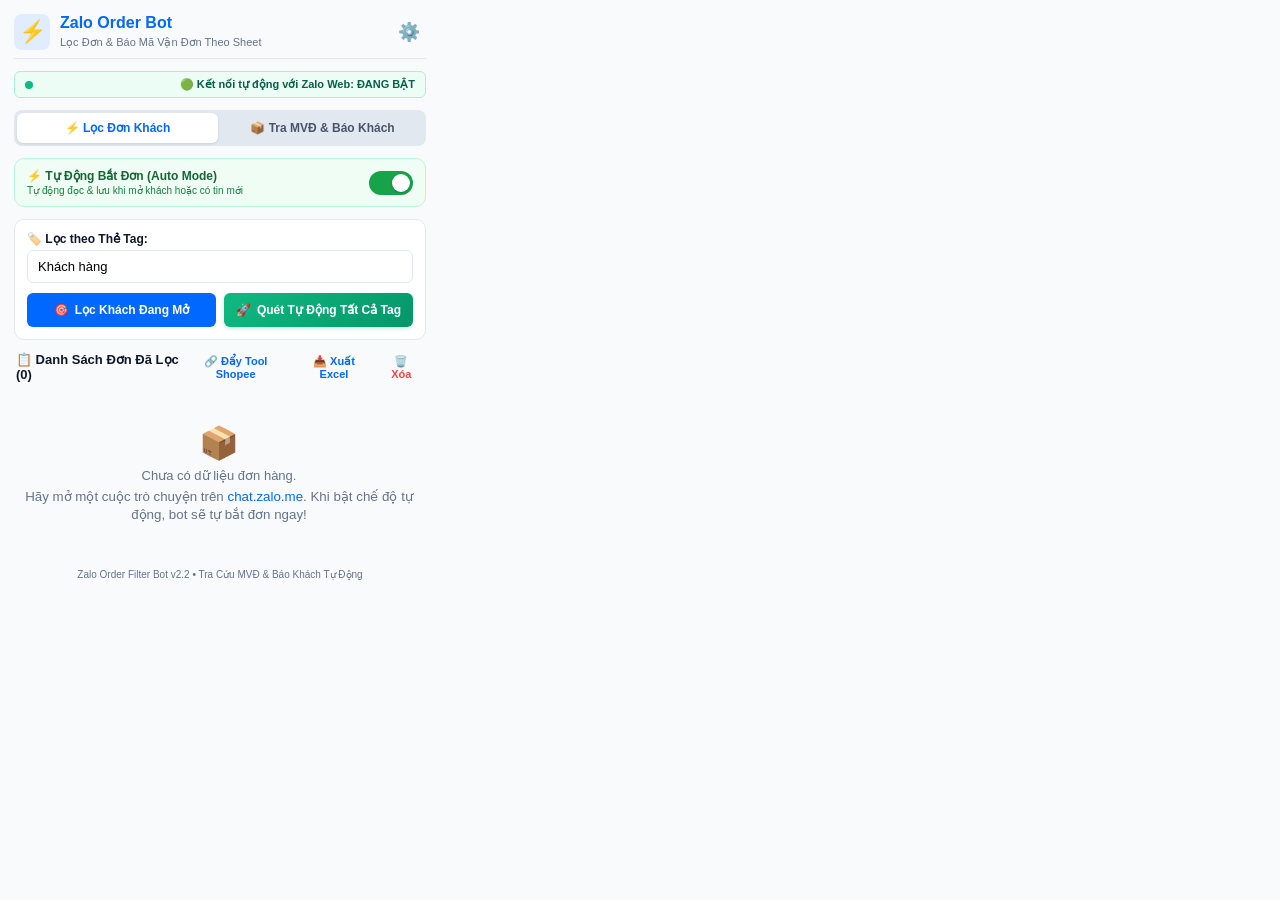
<file: zalo_extension/popup.html>
<!DOCTYPE html>
<html lang="vi">
<head>
  <meta charset="UTF-8">
  <title>Zalo Order Bot</title>
  <link rel="stylesheet" href="popup.css">
</head>
<body>
  <div class="app-container">
    <!-- Header -->
    <header class="app-header">
      <div class="logo-area">
        <span class="logo-icon">⚡</span>
        <div>
          <h1 class="logo-title">Zalo Order Bot</h1>
          <span class="logo-sub">Lọc Đơn & Báo Mã Vận Đơn Theo Sheet</span>
        </div>
      </div>
      <button id="btn-settings-toggle" class="icon-btn" title="Cài đặt AI & Cấu hình">⚙️</button>
    </header>

    <!-- Trạng thái kết nối Zalo Web -->
    <div id="conn-status-bar" class="conn-status-bar connected">
      <span class="conn-dot"></span>
      <span id="conn-status-text">🟢 Kết nối tự động với Zalo Web: ĐANG BẬT</span>
    </div>

    <!-- Navigation Tabs -->
    <div class="tabs-nav">
      <button id="tab-btn-orders" class="tab-btn active">⚡ Lọc Đơn Khách</button>
      <button id="tab-btn-mvd" class="tab-btn">📦 Tra MVĐ & Báo Khách</button>
    </div>

    <!-- Settings Drawer (Collapsible) -->
    <div id="settings-panel" class="settings-panel hidden">
      <div class="setting-item">
        <label>Gemini API Key (Miễn phí từ Google AI Studio):</label>
        <div class="input-with-btn">
          <input type="password" id="input-api-key" placeholder="AIzaSy..." />
          <button id="btn-save-key" class="btn-sm">Lưu</button>
        </div>
        <small class="hint">Dùng AI để chuẩn hóa 100% địa chỉ cũ/mới sáp nhập & dịch SĐT lách phức tạp.</small>
      </div>
    </div>

    <!-- ================== TAB 1: LỌC ĐƠN HÀNG ================== -->
    <div id="tab-content-orders" class="tab-content">
      <!-- Chế độ Tự Động Bắt Đơn (Auto Mode Switch) -->
      <div class="auto-mode-card">
        <div class="auto-mode-info">
          <div class="auto-mode-title">⚡ Tự Động Bắt Đơn (Auto Mode)</div>
          <div class="auto-mode-sub">Tự động đọc & lưu khi mở khách hoặc có tin mới</div>
        </div>
        <label class="switch">
          <input type="checkbox" id="toggle-auto-capture" checked>
          <span class="slider round"></span>
        </label>
      </div>

      <!-- Actions Control -->
      <div class="control-box">
        <div class="tag-selector">
          <label for="input-target-tag">🏷️ Lọc theo Thẻ Tag:</label>
          <input type="text" id="input-target-tag" value="Khách hàng" placeholder="Nhập tên Tag (vd: Khách hàng, Chốt đơn...)" />
        </div>

        <div class="button-group">
          <button id="btn-parse-active" class="btn btn-primary" title="Bóc tách ngay tin nhắn của người đang chat">
            <span>🎯</span> Lọc Khách Đang Mở
          </button>
          <button id="btn-auto-batch-scan" class="btn btn-gradient" title="Tự động bấm duyệt toàn bộ khách có gắn thẻ tag">
            <span>🚀</span> Quét Tự Động Tất Cả Tag
          </button>
        </div>
      </div>

      <!-- Batch Progress Bar -->
      <div id="progress-box" class="progress-box hidden">
        <div class="progress-header">
          <span id="progress-status-text">Đang quét tự động: 0/0</span>
          <button id="btn-stop-batch" class="btn-mini-danger">Dừng</button>
        </div>
        <div class="progress-bar-bg">
          <div id="progress-bar-fill" class="progress-bar-fill" style="width: 0%"></div>
        </div>
      </div>

      <!-- Result Orders List -->
      <div class="results-header">
        <h3>📋 Danh Sách Đơn Đã Lọc (<span id="order-count">0</span>)</h3>
        <div class="export-actions">
          <button id="btn-sync-tool-pee" class="btn-text" title="Đẩy đơn sang Tool Shopee Tracker (Port 8080)">🔗 Đẩy Tool Shopee</button>
          <button id="btn-export-csv" class="btn-text" title="Tải file Excel/CSV">📥 Xuất Excel</button>
          <button id="btn-clear-all" class="btn-text danger" title="Xóa danh sách">🗑️ Xóa</button>
        </div>
      </div>

      <div id="order-list" class="order-list">
        <!-- Empty state -->
        <div id="empty-state" class="empty-state">
          <span class="empty-icon">📦</span>
          <p>Chưa có dữ liệu đơn hàng.</p>
          <small>Hãy mở một cuộc trò chuyện trên <a href="https://chat.zalo.me" target="_blank">chat.zalo.me</a>. Khi bật chế độ tự động, bot sẽ tự bắt đơn ngay!</small>
        </div>
      </div>
    </div>

    <!-- ================== TAB 2: TRA MVĐ & BÁO KHÁCH ================== -->
    <div id="tab-content-mvd" class="tab-content hidden">
      <!-- Chế độ Chatbot Tự Động Trả Lời MVĐ Khi Khách Nhắn SĐT -->
      <div class="auto-mode-card" style="background:#fef3c7; border-color:#fde68a;">
        <div class="auto-mode-info">
          <div class="auto-mode-title" style="color:#92400e;">🤖 Chatbot Tự Trả Lời MVĐ</div>
          <div class="auto-mode-sub" style="color:#b45309;">Tự tra Sheet & gửi mã khi khách nhắn SĐT thật</div>
        </div>
        <label class="switch">
          <input type="checkbox" id="toggle-bot-reply" checked>
          <span class="slider round"></span>
        </label>
      </div>

      <div style="display:flex; align-items:center; gap:6px; font-size:11px; color:#475569; padding:0 4px;">
        <input type="checkbox" id="check-auto-send-direct" checked />
        <label for="check-auto-send-direct" style="cursor:pointer;">⚡ Tự động bấm nút Gửi luôn (Không cần bấm tay)</label>
      </div>

      <!-- Cấu hình bảo vệ nick chính: Chỉ bot với người có Thẻ Tag -->
      <div class="tag-filter-mode-card">
        <div style="display:flex; align-items:center; justify-content:space-between;">
          <div style="display:flex; flex-direction:column; gap:2px;">
            <span style="font-size:12px; font-weight:700; color:#1e293b;">🏷️ Chỉ Bot với người có Thẻ Tag</span>
            <span style="font-size:10px; color:#15803d; font-weight:600;">🛡️ Bảo vệ nick chính: Bỏ qua bạn bè, người thân 100%</span>
          </div>
          <label class="switch">
            <input type="checkbox" id="check-only-tagged" checked>
            <span class="slider round"></span>
          </label>
        </div>
        <div style="margin-top:6px; display:flex; align-items:center; gap:6px;">
          <span style="font-size:10px; color:#475569; white-space:nowrap; font-weight:600;">Thẻ áp dụng:</span>
          <input type="text" id="input-mvd-tags" style="font-size:11px; padding:3px 6px; border:1px solid #cbd5e1; border-radius:4px; flex:1;" value="Khách hàng" placeholder="vd: Khách hàng, Chờ ship, Khách sỉ..." />
        </div>
      </div>

      <!-- Thanh đồng bộ Sheet -->
      <div class="sheet-sync-card">
        <div class="sheet-sync-info">
          <span>📊 Dữ liệu Sheet Cloud (Render):</span>
          <strong id="sheet-order-count">0 đơn có mã</strong>
        </div>
        <button id="btn-sync-sheet-orders" class="btn-sm btn-sync">
          <span>🔄</span> Đồng Bộ Sheet Cloud
        </button>
      </div>

      <div style="display:flex; align-items:center; gap:6px; margin-bottom:8px; font-size:10px; color:#475569; background:#f1f5f9; padding:5px 8px; border-radius:6px;">
        <span style="white-space:nowrap; font-weight:600;">🌐 Nguồn Sheet:</span>
        <input type="text" id="input-sheet-url" style="font-size:10px; padding:2px 6px; border:1px solid #cbd5e1; border-radius:4px; flex:1;" value="https://shopee-tracker-pro-b1v8.onrender.com" />
      </div>

      <!-- Ô tìm kiếm theo SĐT -->
      <div class="control-box">
        <label for="input-search-phone">📞 Tra cứu Mã Vận Đơn theo Số Điện Thoại:</label>
        <div class="input-with-btn">
          <input type="text" id="input-search-phone" placeholder="Nhập SĐT khách (vd: 0388346645)..." />
          <button id="btn-do-search-phone" class="btn-sm">Tìm Đơn</button>
        </div>
        <button id="btn-get-phone-from-chat" class="btn-text-sm" title="Lấy SĐT của người đang mở trên Zalo Web">
          🎯 Tự lấy SĐT từ hội thoại Zalo đang mở
        </button>
      </div>

      <!-- Thẻ kết quả tra cứu MVĐ -->
      <div id="mvd-result-card" class="mvd-card hidden">
        <div class="mvd-card-header">
          <span class="mvd-badge-carrier" id="res-carrier">Giao Hàng Nhanh</span>
          <span class="mvd-code" id="res-mvd">GYRTVYG7</span>
        </div>
        <div class="mvd-card-body">
          <div class="mvd-row"><strong>👤 Người nhận:</strong> <span id="res-name">Nguyễn Văn A</span> (<span id="res-phone">0388...</span>)</div>
          <div class="mvd-row"><strong>🚚 Trạng thái:</strong> <span id="res-status" class="status-highlight">Đang vận chuyển</span></div>
          <div class="mvd-row" id="row-prod"><strong>🛍️ Sản phẩm:</strong> <span id="res-product">...</span></div>
          <div class="mvd-row" id="row-cod"><strong>💰 Tiền COD:</strong> <span id="res-cod">35.000 đ</span></div>
          <div class="mvd-row" id="row-driver" style="display:none;"><strong>📱 Shipper:</strong> <span id="res-driver">...</span></div>
        </div>
        <div class="mvd-card-actions">
          <button id="btn-insert-zalo" class="btn btn-primary" style="flex:1;">
            <span>💬</span> Điền Vào Chat Zalo
          </button>
          <button id="btn-copy-reply" class="btn btn-secondary">
            <span>📋</span> Copy Tin Nhắn
          </button>
        </div>
      </div>

      <div id="mvd-empty-hint" class="empty-state">
        <span class="empty-icon">🔍</span>
        <p>Nhập Số Điện Thoại hoặc bấm lấy từ Chat để tra cứu mã vận đơn.</p>
        <small>Dữ liệu tự động lấy từ Tool Sheet Shopee Tracker.</small>
      </div>
    </div>

    <!-- Status Bar chung -->
    <div id="status-bar" class="status-bar hidden">
      <span id="status-icon">⏳</span>
      <span id="status-text">Đang xử lý...</span>
    </div>

    <!-- Footer -->
    <footer class="app-footer">
      <span>Zalo Order Filter Bot v2.2 • Tra Cứu MVĐ & Báo Khách Tự Động</span>
    </footer>
  </div>

  <script src="parser.js"></script>
  <script src="popup.js"></script>
</body>
</html>
</file>
<file: zalo_extension/popup.css>
:root {
  --primary: #0068ff;
  --primary-hover: #0056d6;
  --bg: #f8fafc;
  --surface: #ffffff;
  --text: #0f172a;
  --text-muted: #64748b;
  --border: #e2e8f0;
  --danger: #ef4444;
  --success: #10b981;
  --badge-bg: #eff6ff;
  --radius: 10px;
}

* {
  box-sizing: border-box;
  margin: 0;
  padding: 0;
}

body {
  width: 440px;
  max-height: 600px;
  background-color: var(--bg);
  font-family: -apple-system, BlinkMacSystemFont, "Segoe UI", Roboto, Helvetica, Arial, sans-serif;
  color: var(--text);
  margin: 0;
  overflow-x: hidden;
}

.app-container {
  display: flex;
  flex-direction: column;
  padding: 14px;
  gap: 12px;
}

/* Header */
.app-header {
  display: flex;
  justify-content: space-between;
  align-items: center;
  padding-bottom: 8px;
  border-bottom: 1px solid var(--border);
}

.logo-area {
  display: flex;
  align-items: center;
  gap: 10px;
}

.logo-icon {
  font-size: 22px;
  background: #e0edff;
  width: 36px;
  height: 36px;
  display: flex;
  align-items: center;
  justify-content: center;
  border-radius: 8px;
}

.logo-title {
  font-size: 16px;
  font-weight: 700;
  color: var(--primary);
  line-height: 1.1;
}

.logo-sub {
  font-size: 11px;
  color: var(--text-muted);
}

.icon-btn {
  background: none;
  border: none;
  font-size: 18px;
  cursor: pointer;
  padding: 6px;
  border-radius: 6px;
  transition: background 0.15s;
}

.icon-btn:hover {
  background: var(--border);
}

/* Connection Status Bar */
.conn-status-bar {
  display: flex;
  align-items: center;
  justify-content: space-between;
  gap: 8px;
  padding: 6px 10px;
  border-radius: 6px;
  font-size: 11px;
  font-weight: 600;
}
.conn-status-bar.connected {
  background: #ecfdf5;
  color: #065f46;
  border: 1px solid #a7f3d0;
}
.conn-status-bar.disconnected {
  background: #fef2f2;
  color: #991b1b;
  border: 1px solid #fecaca;
}
.conn-dot {
  width: 8px;
  height: 8px;
  border-radius: 50%;
  background: #10b981;
  display: inline-block;
  animation: pulseDot 1.5s infinite;
}
.conn-status-bar.disconnected .conn-dot {
  background: #ef4444;
  animation: none;
}
@keyframes pulseDot {
  0% { transform: scale(0.9); opacity: 0.7; }
  50% { transform: scale(1.2); opacity: 1; }
  100% { transform: scale(0.9); opacity: 0.7; }
}

/* Tabs Navigation */
.tabs-nav {
  display: flex;
  background: #e2e8f0;
  border-radius: 8px;
  padding: 3px;
  gap: 4px;
}
.tab-btn {
  flex: 1;
  padding: 8px 10px;
  border: none;
  background: transparent;
  border-radius: 6px;
  font-size: 12px;
  font-weight: 600;
  color: #475569;
  cursor: pointer;
  transition: all 0.2s;
}
.tab-btn.active {
  background: #ffffff;
  color: var(--primary);
  box-shadow: 0 1px 3px rgba(0,0,0,0.1);
}
.tab-content {
  display: flex;
  flex-direction: column;
  gap: 12px;
}
.tab-content.hidden {
  display: none !important;
}

/* Tag Filter Protection Card */
.tag-filter-mode-card {
  background: #f8fafc;
  border: 1px solid #cbd5e1;
  border-radius: var(--radius);
  padding: 8px 12px;
  display: flex;
  flex-direction: column;
}

/* Sheet Sync Card */
.sheet-sync-card {
  background: #eff6ff;
  border: 1px solid #bfdbfe;
  border-radius: var(--radius);
  padding: 10px 12px;
  display: flex;
  align-items: center;
  justify-content: space-between;
}
.sheet-sync-info {
  font-size: 12px;
  color: #1e40af;
  display: flex;
  flex-direction: column;
  gap: 2px;
}
.sheet-sync-info strong {
  font-size: 13px;
  color: #1d4ed8;
}
.btn-sync {
  background: #2563eb;
  color: white;
}
.btn-sync:hover {
  background: #1d4ed8;
}

.btn-text-sm {
  background: none;
  border: none;
  color: var(--primary);
  font-size: 11px;
  font-weight: 600;
  cursor: pointer;
  text-align: left;
  padding: 2px 0;
}
.btn-text-sm:hover {
  text-decoration: underline;
}

/* MVD Result Card */
.mvd-card {
  background: #ffffff;
  border: 1px solid #cbd5e1;
  border-radius: var(--radius);
  padding: 12px;
  display: flex;
  flex-direction: column;
  gap: 10px;
  box-shadow: 0 4px 6px -1px rgba(0, 0, 0, 0.05);
}
.mvd-card-header {
  display: flex;
  align-items: center;
  justify-content: space-between;
  border-bottom: 1px dashed #e2e8f0;
  padding-bottom: 8px;
}
.mvd-badge-carrier {
  background: #fef3c7;
  color: #92400e;
  padding: 3px 8px;
  border-radius: 4px;
  font-size: 11px;
  font-weight: 700;
}
.mvd-code {
  font-size: 15px;
  font-weight: 800;
  color: #b91c1c;
  letter-spacing: 0.5px;
}
.mvd-card-body {
  display: flex;
  flex-direction: column;
  gap: 6px;
  font-size: 12px;
  color: #334155;
}
.mvd-row {
  line-height: 1.4;
}
.status-highlight {
  color: #059669;
  font-weight: 600;
}
.mvd-card-actions {
  display: flex;
  gap: 8px;
  margin-top: 4px;
}

/* Auto Mode Card & Switch */
.auto-mode-card {
  background: #f0fdf4;
  border: 1px solid #bbf7d0;
  border-radius: var(--radius);
  padding: 10px 12px;
  display: flex;
  align-items: center;
  justify-content: space-between;
}
.auto-mode-info {
  display: flex;
  flex-direction: column;
  gap: 2px;
}
.auto-mode-title {
  font-size: 12px;
  font-weight: 700;
  color: #166534;
}
.auto-mode-sub {
  font-size: 10px;
  color: #15803d;
}
/* Toggle Switch */
.switch {
  position: relative;
  display: inline-block;
  width: 44px;
  height: 24px;
  flex-shrink: 0;
}
.switch input {
  opacity: 0;
  width: 0;
  height: 0;
}
.slider {
  position: absolute;
  cursor: pointer;
  top: 0;
  left: 0;
  right: 0;
  bottom: 0;
  background-color: #cbd5e1;
  transition: .3s;
}
.slider:before {
  position: absolute;
  content: "";
  height: 18px;
  width: 18px;
  left: 3px;
  bottom: 3px;
  background-color: white;
  transition: .3s;
  box-shadow: 0 1px 3px rgba(0,0,0,0.2);
}
input:checked + .slider {
  background-color: #16a34a;
}
input:checked + .slider:before {
  transform: translateX(20px);
}
.slider.round {
  border-radius: 24px;
}
.slider.round:before {
  border-radius: 50%;
}

/* Settings Drawer */
.settings-panel {
  background: var(--surface);
  border: 1px solid var(--border);
  border-radius: var(--radius);
  padding: 12px;
  display: flex;
  flex-direction: column;
  gap: 8px;
}

.settings-panel.hidden {
  display: none;
}

.setting-item label {
  font-size: 11px;
  font-weight: 600;
  color: var(--text);
  display: block;
  margin-bottom: 4px;
}

.input-with-btn {
  display: flex;
  gap: 6px;
}

.input-with-btn input {
  flex: 1;
  padding: 7px 10px;
  border: 1px solid var(--border);
  border-radius: 6px;
  font-size: 12px;
}

.btn-sm {
  background: var(--primary);
  color: white;
  border: none;
  border-radius: 6px;
  padding: 0 12px;
  font-size: 12px;
  font-weight: 600;
  cursor: pointer;
}

.hint {
  font-size: 10px;
  color: var(--text-muted);
  display: block;
  margin-top: 4px;
}

/* Control Box */
.control-box {
  background: var(--surface);
  border: 1px solid var(--border);
  border-radius: var(--radius);
  padding: 12px;
  display: flex;
  flex-direction: column;
  gap: 10px;
}

.tag-selector {
  display: flex;
  flex-direction: column;
  gap: 4px;
}

.tag-selector label {
  font-size: 12px;
  font-weight: 600;
}

.tag-selector input {
  padding: 8px 10px;
  border: 1px solid var(--border);
  border-radius: 6px;
  font-size: 13px;
  outline: none;
}

.tag-selector input:focus {
  border-color: var(--primary);
}

.button-group {
  display: flex;
  gap: 8px;
}

.btn {
  flex: 1;
  padding: 10px;
  border-radius: 6px;
  border: none;
  font-size: 12px;
  font-weight: 600;
  cursor: pointer;
  display: flex;
  align-items: center;
  justify-content: center;
  gap: 6px;
  transition: background 0.15s, transform 0.05s;
}

.btn:active {
  transform: scale(0.98);
}

.btn-primary {
  background: var(--primary);
  color: white;
}

.btn-primary:hover {
  background: var(--primary-hover);
}

.btn-secondary {
  background: #f1f5f9;
  color: #334155;
  border: 1px solid var(--border);
}

.btn-secondary:hover {
  background: #e2e8f0;
}

.btn-gradient {
  background: linear-gradient(135deg, #10b981 0%, #059669 100%);
  color: white;
  box-shadow: 0 2px 4px rgba(16, 185, 129, 0.2);
}

.btn-gradient:hover {
  background: linear-gradient(135deg, #059669 0%, #047857 100%);
}

/* Progress Box */
.progress-box {
  background: #f8fafc;
  border: 1px solid #cbd5e1;
  border-radius: 8px;
  padding: 8px 12px;
  display: flex;
  flex-direction: column;
  gap: 6px;
}
.progress-box.hidden {
  display: none;
}
.progress-header {
  display: flex;
  justify-content: space-between;
  align-items: center;
  font-size: 11px;
  font-weight: 600;
  color: #334155;
}
.btn-mini-danger {
  background: #fee2e2;
  color: #b91c1c;
  border: 1px solid #fca5a5;
  border-radius: 4px;
  padding: 2px 6px;
  font-size: 10px;
  font-weight: 600;
  cursor: pointer;
}
.btn-mini-danger:hover {
  background: #fecaca;
}
.progress-bar-bg {
  width: 100%;
  height: 6px;
  background: #e2e8f0;
  border-radius: 4px;
  overflow: hidden;
}
.progress-bar-fill {
  height: 100%;
  background: linear-gradient(90deg, #10b981, #0068ff);
  transition: width 0.3s ease;
}

/* Status Bar */
.status-bar {
  background: #eff6ff;
  border: 1px solid #bfdbfe;
  color: #1e40af;
  padding: 8px 12px;
  border-radius: 6px;
  font-size: 12px;
  display: flex;
  align-items: center;
  gap: 8px;
}

.status-bar.hidden {
  display: none;
}

/* Results Section */
.results-header {
  display: flex;
  justify-content: space-between;
  align-items: center;
  padding: 0 2px;
}

.results-header h3 {
  font-size: 13px;
  font-weight: 600;
}

.export-actions {
  display: flex;
  gap: 6px;
}

.btn-text {
  background: none;
  border: none;
  font-size: 11px;
  font-weight: 600;
  color: var(--primary);
  cursor: pointer;
  padding: 2px 6px;
  border-radius: 4px;
}

.btn-text:hover {
  background: #e0edff;
}

.btn-text.danger {
  color: var(--danger);
}

.btn-text.danger:hover {
  background: #fee2e2;
}

/* Order List & Cards */
.order-list {
  display: flex;
  flex-direction: column;
  gap: 8px;
  max-height: 280px;
  overflow-y: auto;
  padding-right: 2px;
}

.order-card {
  background: var(--surface);
  border: 1px solid var(--border);
  border-radius: 8px;
  padding: 10px;
  display: flex;
  flex-direction: column;
  gap: 6px;
  position: relative;
  transition: box-shadow 0.15s;
}

.order-card:hover {
  box-shadow: 0 2px 8px rgba(0, 0, 0, 0.05);
}

.order-card-top {
  display: flex;
  justify-content: space-between;
  align-items: center;
}

.order-card-name {
  font-size: 13px;
  font-weight: 700;
  color: var(--text);
}

.order-card-phone {
  font-size: 13px;
  font-weight: 700;
  color: #dc2626;
  background: #fef2f2;
  padding: 2px 6px;
  border-radius: 4px;
}

.order-card-row {
  font-size: 11px;
  color: #475569;
  display: flex;
  flex-direction: column;
  gap: 2px;
}

.order-card-row strong {
  color: #1e293b;
}

.order-card-voucher {
  color: #2563eb;
  font-weight: 600;
}

.order-card-address-new {
  color: #059669;
  font-weight: 500;
}

.order-card-address-old {
  color: #64748b;
  font-size: 10px;
}

.order-card-actions {
  display: flex;
  justify-content: flex-end;
  gap: 6px;
  margin-top: 4px;
  border-top: 1px dashed var(--border);
  padding-top: 6px;
}

/* Empty State */
.empty-state {
  text-align: center;
  padding: 30px 10px;
  color: var(--text-muted);
}

.empty-icon {
  font-size: 32px;
  display: block;
  margin-bottom: 6px;
}

.empty-state p {
  font-size: 13px;
  font-weight: 500;
  margin-bottom: 4px;
}

.empty-state small a {
  color: var(--primary);
  text-decoration: none;
}

/* Footer */
.app-footer {
  text-align: center;
  font-size: 10px;
  color: var(--text-muted);
  padding-top: 4px;
}
</file>
